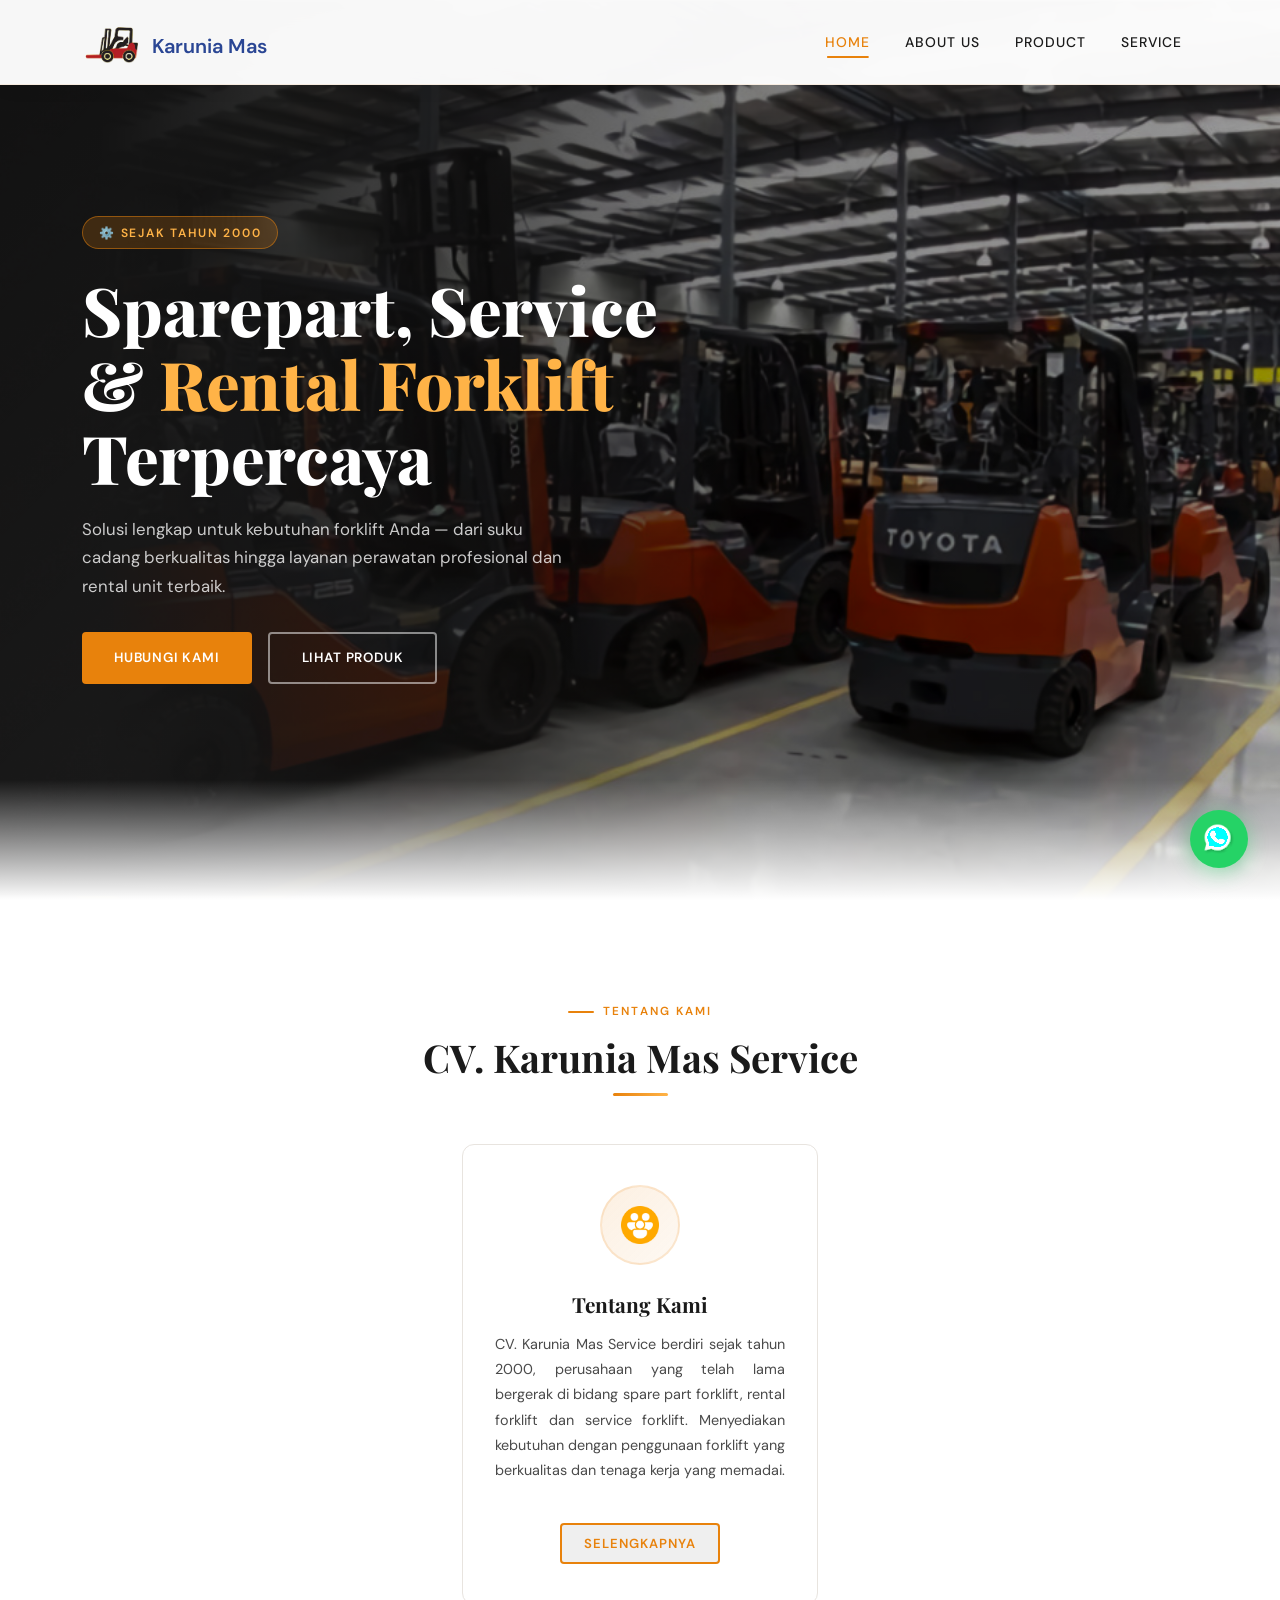
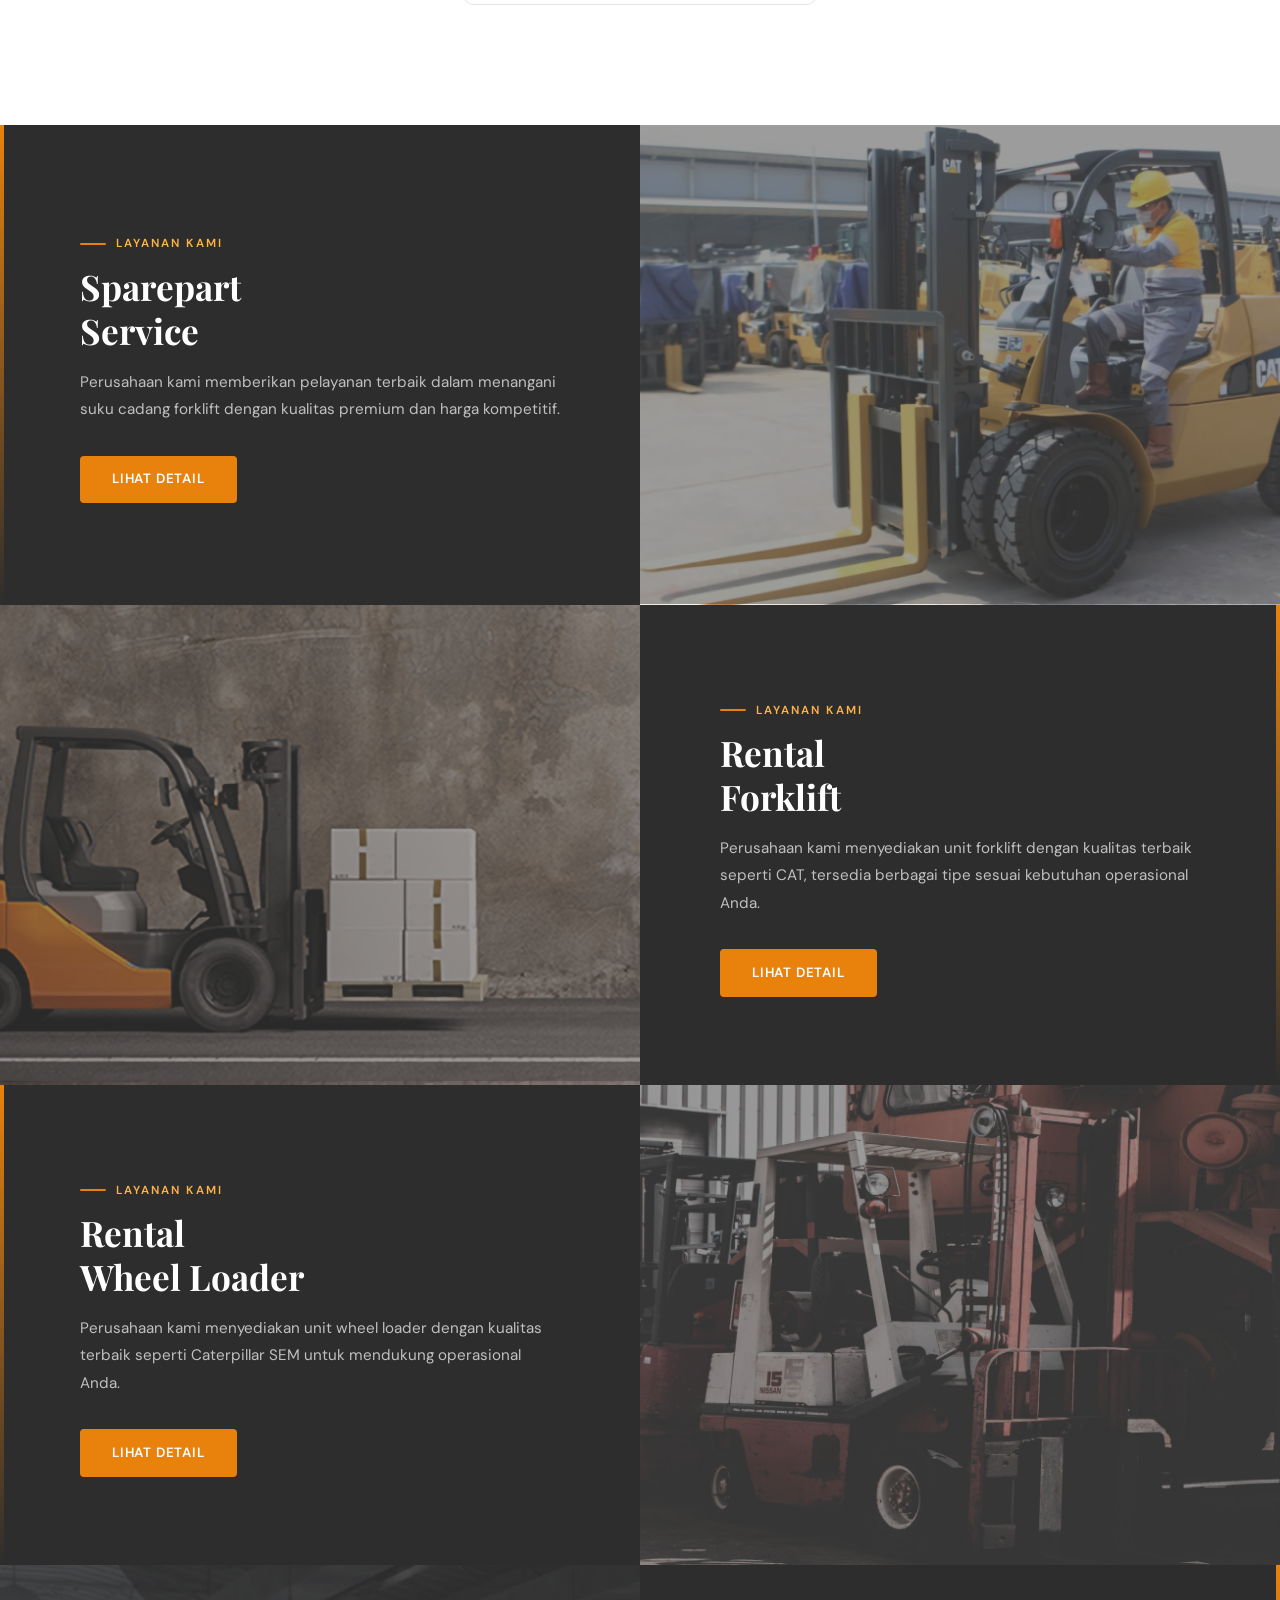
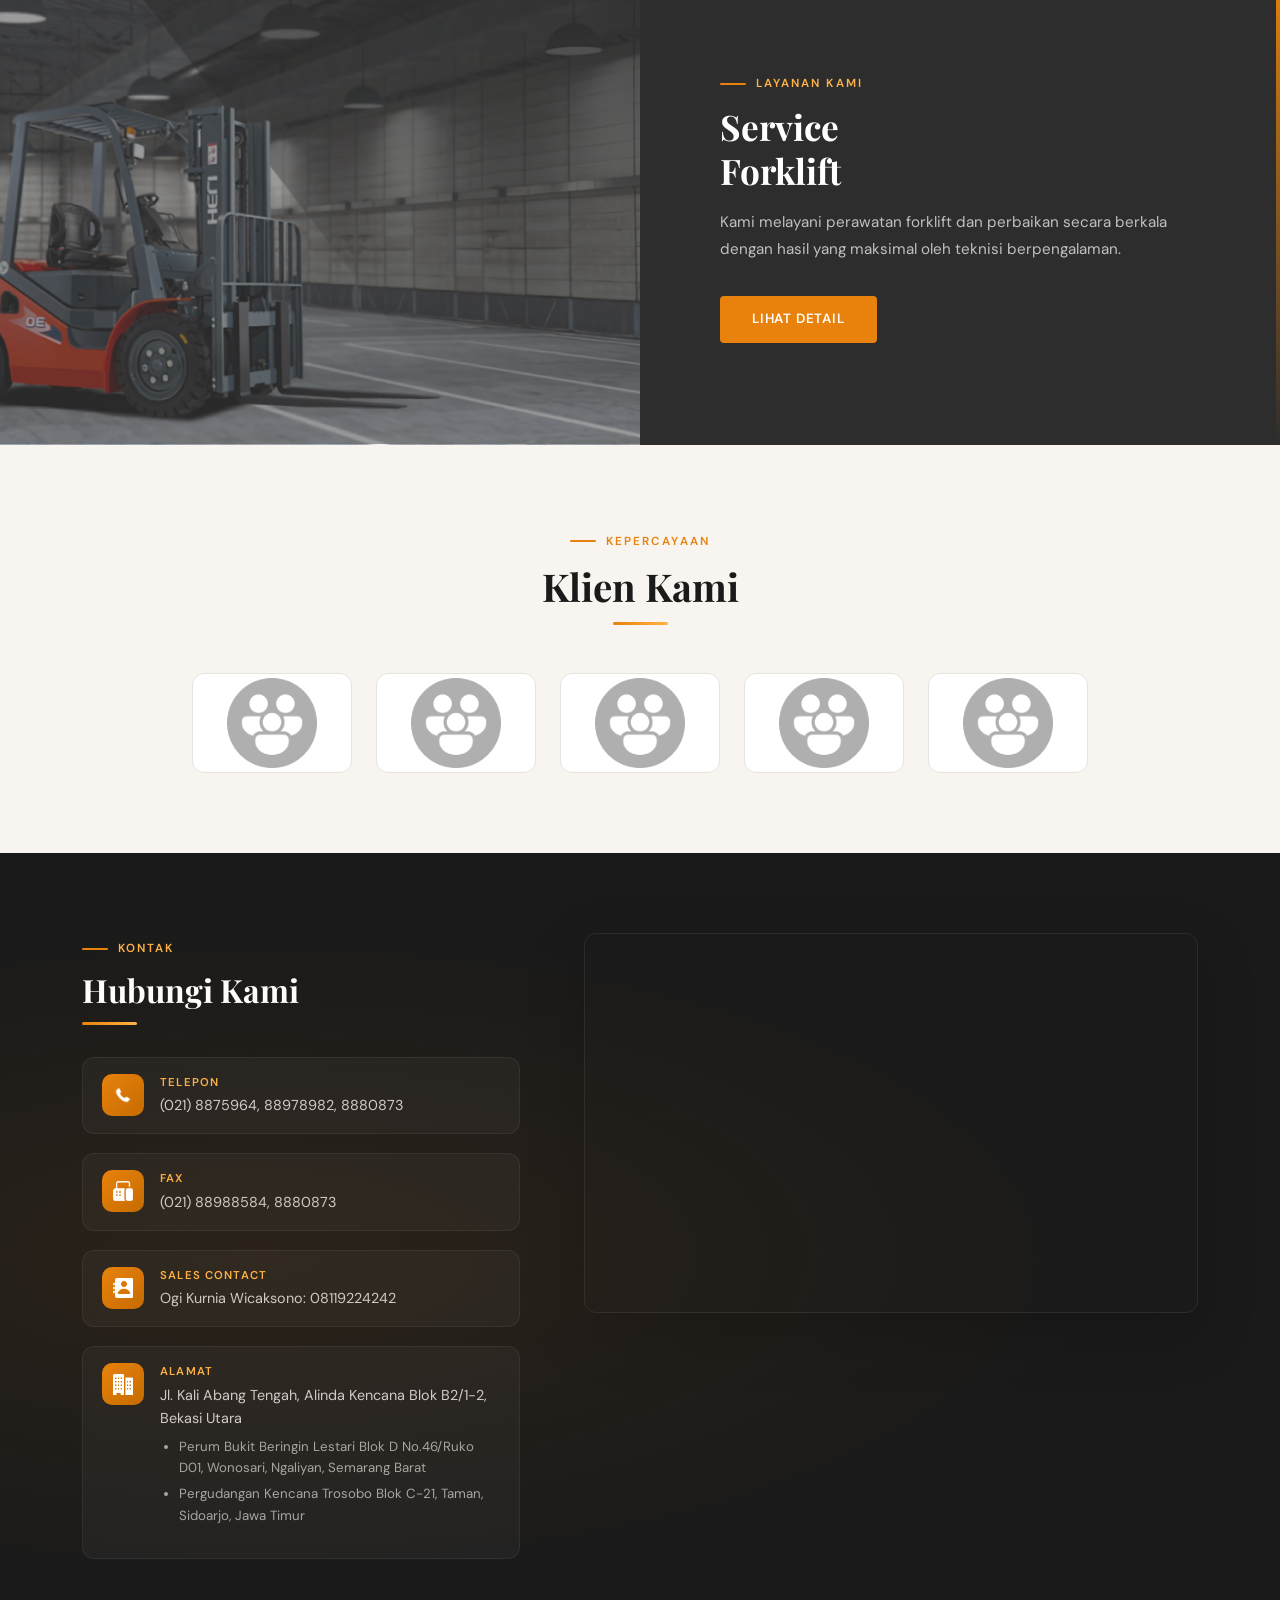
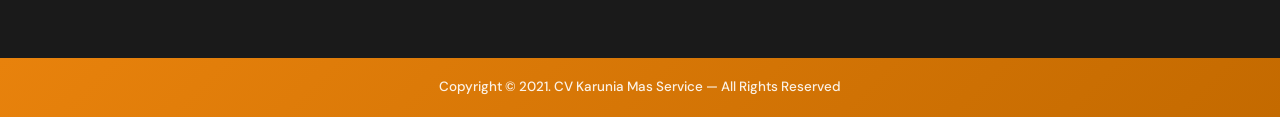
<file: index.html>
<!doctype html>
<html lang="id">
    <head>
        <meta charset="UTF-8" />
        <meta http-equiv="X-UA-Compatible" content="IE=edge" />
        <meta name="viewport" content="width=device-width, initial-scale=1.0" />
        <title>CV. Karunia Mas Service — Forklift Expert</title>
        <link rel="icon" type="image/png" href="img/icon (2).png" />
        <link
            href="https://cdn.jsdelivr.net/npm/bootstrap@5.1.3/dist/css/bootstrap.min.css"
            rel="stylesheet"
        />
        <link rel="stylesheet" href="css/main.css" />
        <link rel="stylesheet" href="css/index.css" />
    </head>
    <body>
        <!-- NAVBAR -->
        <nav
            class="navbar navbar-expand-lg navbar-light fixed-top"
            id="mainNav"
        >
            <div class="container">
                <div class="navbar-brand">
                    <a
                        href="index.html"
                        style="
                            display: flex;
                            align-items: center;
                            text-decoration: none;
                        "
                    >
                        <img src="img/icon.png" alt="Karunia Mas Service" />
                        <span
                            style="
                                color: #2a4694;
                                text-decoration: none;
                                font-weight: 600;
                                padding-top: 0.5rem;
                            "
                            >Karunia Mas</span
                        >
                    </a>
                </div>
                <button
                    class="navbar-toggler"
                    type="button"
                    data-bs-toggle="collapse"
                    data-bs-target="#navbarSupportedContent"
                    aria-label="Toggle navigation"
                >
                    <span class="navbar-toggler-icon"></span>
                </button>
                <div
                    class="collapse navbar-collapse"
                    id="navbarSupportedContent"
                >
                    <ul class="navbar-nav ms-auto mb-2 mb-lg-0">
                        <li class="nav-item">
                            <a class="nav-link active" href="index.html"
                                >Home</a
                            >
                        </li>
                        <li class="nav-item">
                            <a class="nav-link" href="about.html">About Us</a>
                        </li>
                        <li class="nav-item">
                            <a class="nav-link" href="product.html">Product</a>
                        </li>
                        <li class="nav-item">
                            <a class="nav-link" href="service.html">Service</a>
                        </li>
                    </ul>
                </div>
            </div>
        </nav>

        <!-- WHATSAPP FLOAT -->
        <div class="whatsapp">
            <a
                target="_blank"
                href="https://api.whatsapp.com/send?phone=6285800669010"
                title="Chat WhatsApp"
            >
                <img src="img/logos_whatsapp.png" alt="WhatsApp" />
            </a>
        </div>

        <!-- HERO -->
        <section class="hero">
            <div class="container">
                <div class="hero-content">
                    <div class="hero-badge">⚙️ Sejak Tahun 2000</div>
                    <h1 class="hero-title">
                        Sparepart, Service<br />
                        & <span class="highlight">Rental Forklift</span><br />
                        Terpercaya
                    </h1>
                    <p class="hero-subtitle">
                        Solusi lengkap untuk kebutuhan forklift Anda — dari suku
                        cadang berkualitas hingga layanan perawatan profesional
                        dan rental unit terbaik.
                    </p>
                    <div class="hero-buttons">
                        <a
                            target="_blank"
                            href="https://api.whatsapp.com/send?phone=6285800669010"
                            class="btn-primary-custom"
                        >
                            Hubungi Kami
                        </a>
                        <a href="product.html" class="btn-hero-outline"
                            >Lihat Produk</a
                        >
                    </div>
                </div>
            </div>
        </section>

        <!-- ABOUT INTRO -->
        <section class="about">
            <div class="container">
                <div class="text-center mb-5">
                    <div
                        class="section-label mx-auto"
                        style="justify-content: center"
                    >
                        Tentang Kami
                    </div>
                    <h2 class="section-heading">CV. Karunia Mas Service</h2>
                    <div class="section-divider"></div>
                </div>
                <div class="row justify-content-center">
                    <div class="col-lg-4 col-md-6 mb-4">
                        <div class="about-card">
                            <div class="icon-circle">
                                <img
                                    src="img/about-team.png"
                                    alt="Tentang Kami"
                                />
                            </div>
                            <div class="card-title">Tentang Kami</div>
                            <p class="card-text">
                                CV. Karunia Mas Service berdiri sejak tahun
                                2000, perusahaan yang telah lama bergerak di
                                bidang spare part forklift, rental forklift dan
                                service forklift. Menyediakan kebutuhan dengan
                                penggunaan forklift yang berkualitas dan tenaga
                                kerja yang memadai.
                            </p>
                            <button
                                class="card-btn"
                                data-bs-toggle="modal"
                                data-bs-target="#tentangKami"
                            >
                                Selengkapnya
                            </button>
                        </div>
                    </div>
                </div>
            </div>
        </section>

        <!-- SERVICES SPLIT -->
        <section class="service-split">
            <div class="split-block">
                <div class="split-text">
                    <div>
                        <div class="section-label">Layanan Kami</div>
                        <h2 class="section-heading">Sparepart<br />Service</h2>
                        <p class="desc">
                            Perusahaan kami memberikan pelayanan terbaik dalam
                            menangani suku cadang forklift dengan kualitas
                            premium dan harga kompetitif.
                        </p>
                        <a href="service.html" class="btn-primary-custom"
                            >Lihat Detail</a
                        >
                    </div>
                </div>
                <div class="split-img">
                    <img
                        src="img/banner-service-1.png"
                        alt="Sparepart Service"
                    />
                </div>
            </div>

            <div class="split-block reverse">
                <div class="split-text">
                    <div>
                        <div class="section-label">Layanan Kami</div>
                        <h2 class="section-heading">Rental<br />Forklift</h2>
                        <p class="desc">
                            Perusahaan kami menyediakan unit forklift dengan
                            kualitas terbaik seperti CAT, tersedia berbagai tipe
                            sesuai kebutuhan operasional Anda.
                        </p>
                        <a href="product.html" class="btn-primary-custom"
                            >Lihat Detail</a
                        >
                    </div>
                </div>
                <div class="split-img">
                    <img src="img/banner-service-2.png" alt="Rental Forklift" />
                </div>
            </div>

            <div class="split-block">
                <div class="split-text">
                    <div>
                        <div class="section-label">Layanan Kami</div>
                        <h2 class="section-heading">
                            Rental<br />Wheel Loader
                        </h2>
                        <p class="desc">
                            Perusahaan kami menyediakan unit wheel loader dengan
                            kualitas terbaik seperti Caterpillar SEM untuk
                            mendukung operasional Anda.
                        </p>
                        <a href="product.html" class="btn-primary-custom"
                            >Lihat Detail</a
                        >
                    </div>
                </div>
                <div class="split-img">
                    <img
                        src="img/banner-service-3.png"
                        alt="Rental Wheel Loader"
                    />
                </div>
            </div>

            <div class="split-block reverse">
                <div class="split-text">
                    <div>
                        <div class="section-label">Layanan Kami</div>
                        <h2 class="section-heading">Service<br />Forklift</h2>
                        <p class="desc">
                            Kami melayani perawatan forklift dan perbaikan
                            secara berkala dengan hasil yang maksimal oleh
                            teknisi berpengalaman.
                        </p>
                        <a href="service.html" class="btn-primary-custom"
                            >Lihat Detail</a
                        >
                    </div>
                </div>
                <div class="split-img">
                    <img
                        src="img/banner-service-4.png"
                        alt="Service Forklift"
                    />
                </div>
            </div>
        </section>

        <!-- CLIENTS -->
        <section class="klien">
            <div class="container">
                <div class="text-center">
                    <div
                        class="section-label mx-auto"
                        style="justify-content: center"
                    >
                        Kepercayaan
                    </div>
                    <h2 class="section-heading">Klien Kami</h2>
                    <div class="section-divider"></div>
                </div>
                <div class="client-grid">
                    <div class="client-logo">
                        <img src="img/about-team.png" alt="Klien" />
                    </div>
                    <div class="client-logo">
                        <img src="img/about-team.png" alt="Klien" />
                    </div>
                    <div class="client-logo">
                        <img src="img/about-team.png" alt="Klien" />
                    </div>
                    <div class="client-logo">
                        <img src="img/about-team.png" alt="Klien" />
                    </div>
                    <div class="client-logo">
                        <img src="img/about-team.png" alt="Klien" />
                    </div>
                </div>
            </div>
        </section>

        <!-- CONTACT -->
        <section class="kontak">
            <div class="container">
                <div class="kontak-grid">
                    <div>
                        <div class="section-label">Kontak</div>
                        <h2 class="section-heading">Hubungi Kami</h2>
                        <div class="section-divider left"></div>

                        <div class="kontak-item">
                            <div class="icon-wrap">
                                <img src="img/icon-phone.png" alt="Phone" />
                            </div>
                            <div>
                                <div class="info-label">Telepon</div>
                                <div class="info-text">
                                    (021) 8875964, 88978982, 8880873
                                </div>
                            </div>
                        </div>
                        <div class="kontak-item">
                            <div class="icon-wrap">
                                <img src="img/icon-telp.png" alt="Fax" />
                            </div>
                            <div>
                                <div class="info-label">Fax</div>
                                <div class="info-text">
                                    (021) 88988584, 8880873
                                </div>
                            </div>
                        </div>
                        <div class="kontak-item">
                            <div class="icon-wrap">
                                <img src="img/icon-contact.png" alt="Contact" />
                            </div>
                            <div>
                                <div class="info-label">Sales Contact</div>
                                <div class="info-text">
                                    Ogi Kurnia Wicaksono: 08119224242
                                </div>
                            </div>
                        </div>
                        <div class="kontak-item">
                            <div class="icon-wrap">
                                <img src="img/icon-alamat.png" alt="Alamat" />
                            </div>
                            <div>
                                <div class="info-label">Alamat</div>
                                <div class="info-text">
                                    Jl. Kali Abang Tengah, Alinda Kencana Blok
                                    B2/1-2, Bekasi Utara
                                    <ul>
                                        <li>
                                            Perum Bukit Beringin Lestari Blok D
                                            No.46/Ruko D01, Wonosari, Ngaliyan,
                                            Semarang Barat
                                        </li>
                                        <li>
                                            Pergudangan Kencana Trosobo Blok
                                            C-21, Taman, Sidoarjo, Jawa Timur
                                        </li>
                                    </ul>
                                </div>
                            </div>
                        </div>
                    </div>
                    <div class="kontak-map">
                        <iframe
                            src="https://www.google.com/maps/embed?pb=!1m18!1m12!1m3!1d3966.503886692895!2d107.00438431435039!3d-6.197053062435049!2m3!1f0!2f0!3f0!3m2!1i1024!2i768!4f13.1!3m3!1m2!1s0x2e698be20af0ed15%3A0x82a31ee8c7559f03!2sPT%20Karunia%20Mas%20Sewatama!5e0!3m2!1sid!2sid!4v1636012615277!5m2!1sid!2sid"
                            width="100%"
                            height="380"
                            style="border: 0"
                            allowfullscreen=""
                            loading="lazy"
                        ></iframe>
                    </div>
                </div>
            </div>
        </section>

        <!-- FOOTER -->
        <div class="copyright">
            <div class="container">
                <div class="text">
                    Copyright &copy; 2021. CV Karunia Mas Service — All Rights
                    Reserved
                </div>
            </div>
        </div>

        <!-- MODAL -->
        <div
            class="modal fade"
            id="tentangKami"
            tabindex="-1"
            aria-hidden="true"
        >
            <div
                class="modal-dialog modal-dialog-centered modal-dialog-scrollable modal-lg"
            >
                <div class="modal-content">
                    <div class="modal-header">
                        <h5 class="modal-title">
                            Electric Counterbalance Forklift
                        </h5>
                        <button
                            type="button"
                            class="btn-close"
                            data-bs-dismiss="modal"
                        ></button>
                    </div>
                    <div class="modal-body p-4">
                        <div class="row align-items-center g-4">
                            <div class="col-md-6">
                                <p class="modal-product-name">
                                    Electric Counterbalance Forklift
                                </p>
                                <p class="modal-product-desc">
                                    Forklift yang dibuat untuk bekerja di tempat
                                    kerja steril & indoor. Forklift ini juga
                                    menggunakan baterai untuk sumber energi
                                    utamanya, serta tidak mengeluarkan emisi
                                    sama sekali. Cocok digunakan dalam pabrik
                                    obat-obatan, chemical dan sejenisnya.
                                </p>
                            </div>
                            <div class="col-md-6">
                                <img
                                    src="img/placeholder-modal.png"
                                    alt=""
                                    class="modal-product-img"
                                />
                            </div>
                        </div>
                    </div>
                    <div class="modal-footer">
                        <button
                            type="button"
                            class="btn-outline-custom"
                            data-bs-dismiss="modal"
                        >
                            Tutup
                        </button>
                    </div>
                </div>
            </div>
        </div>

        <script src="https://cdn.jsdelivr.net/npm/bootstrap@5.1.3/dist/js/bootstrap.bundle.min.js"></script>
        <script>
            // Navbar scroll effect
            window.addEventListener("scroll", () => {
                const nav = document.getElementById("mainNav");
                if (window.scrollY > 50) nav.classList.add("scrolled");
                else nav.classList.remove("scrolled");
            });
        </script>
    </body>
</html>
</file>
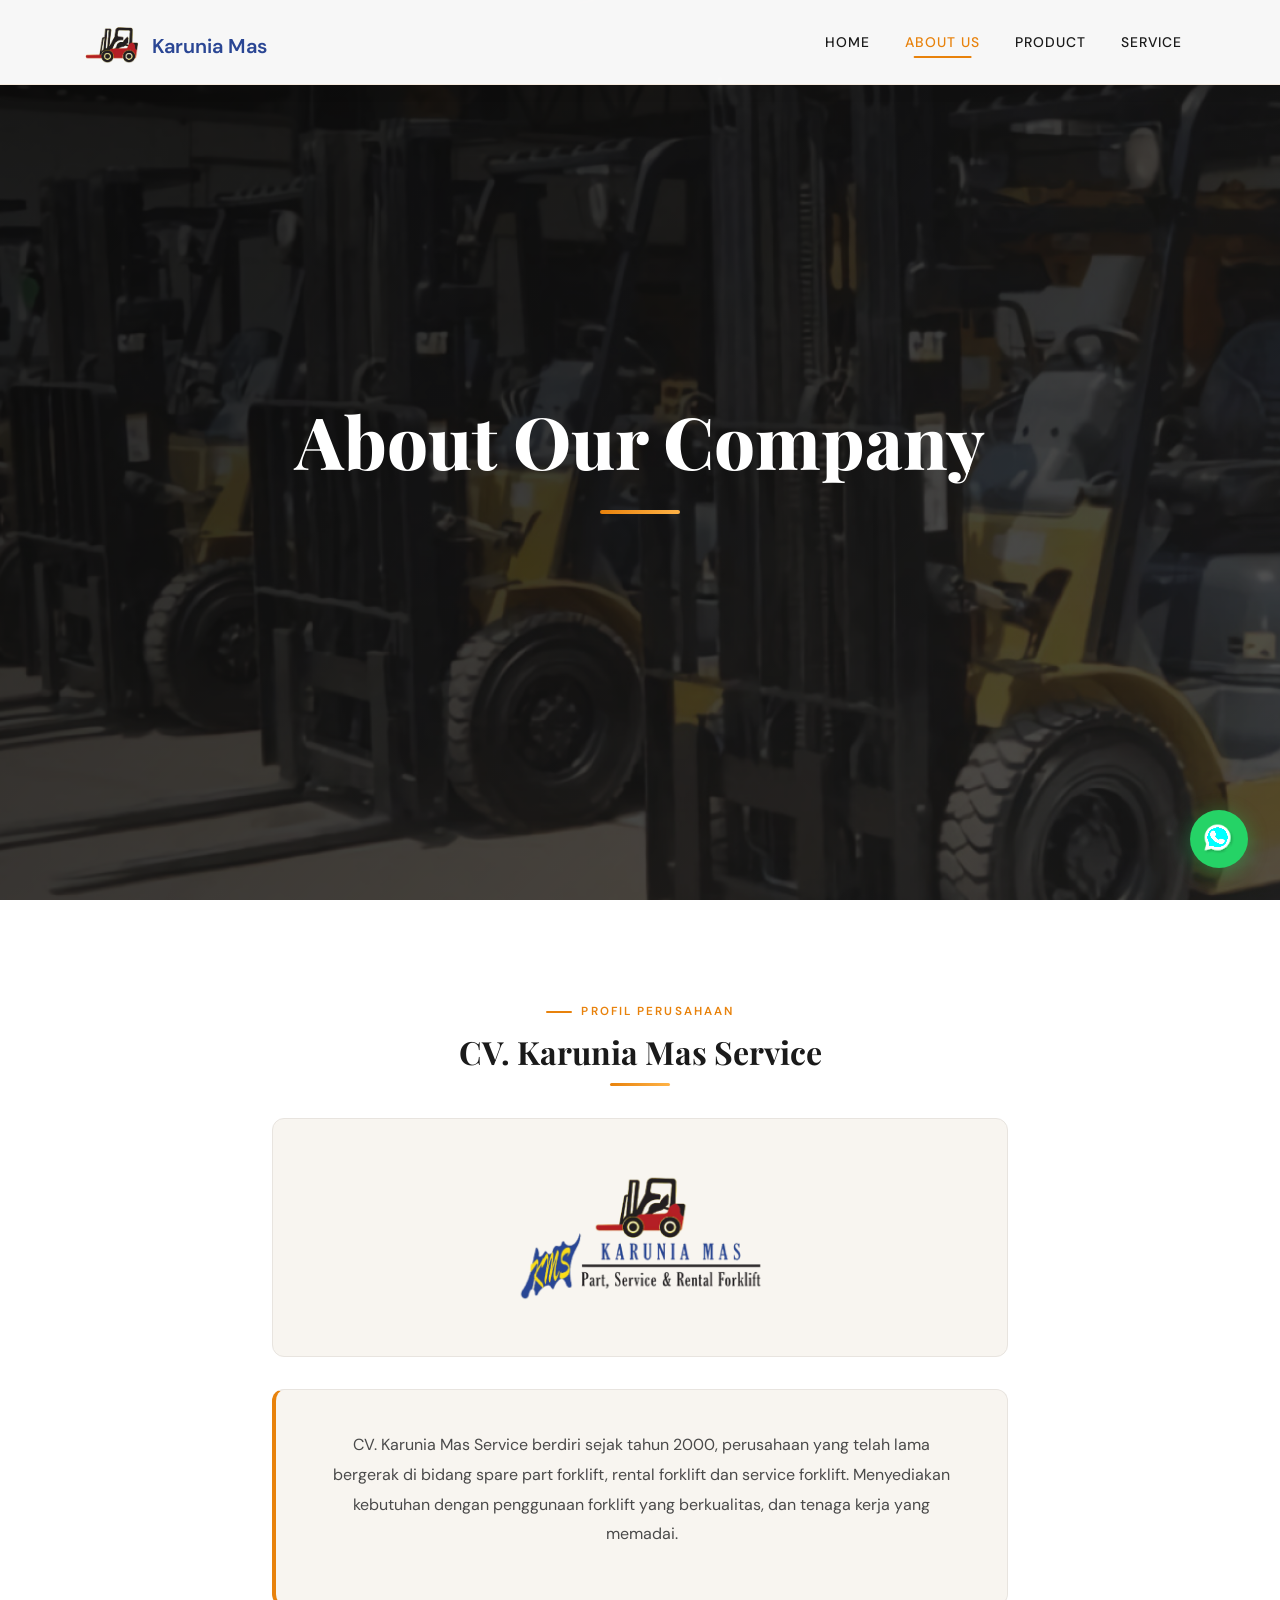
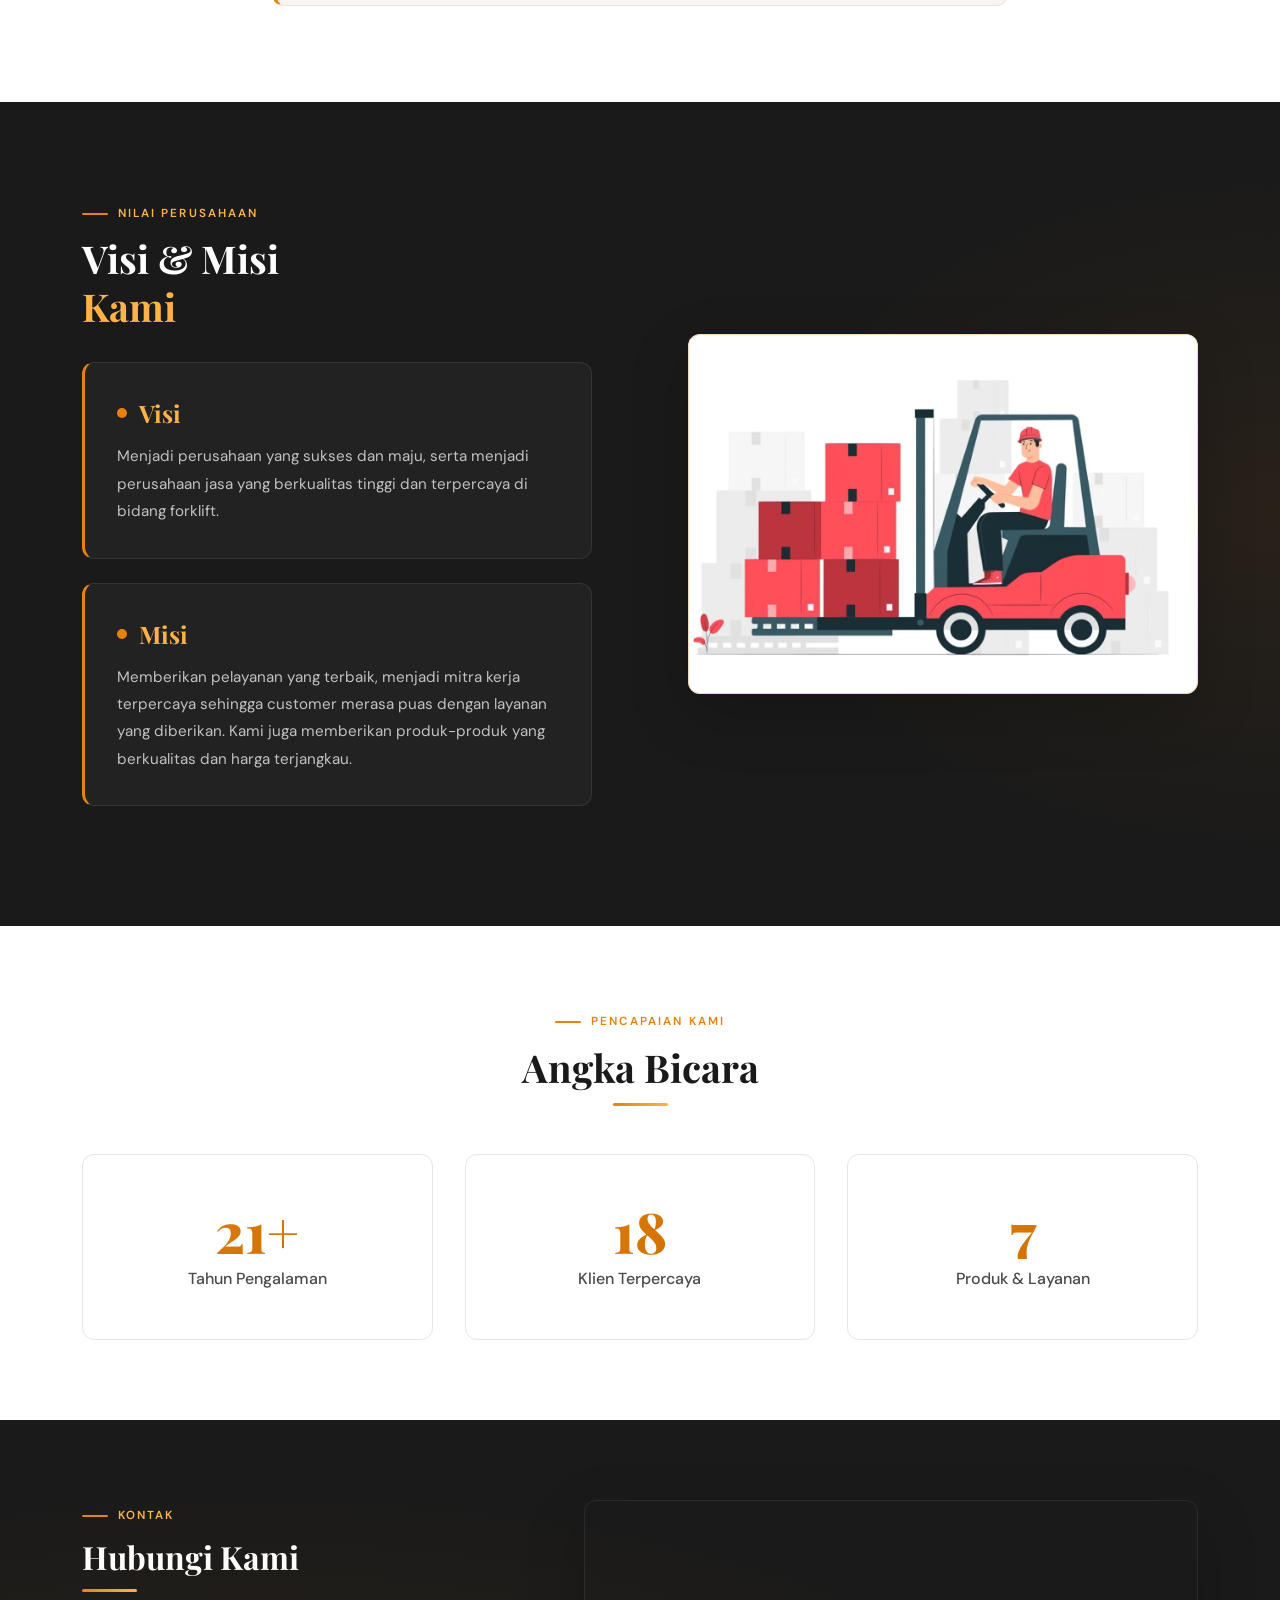
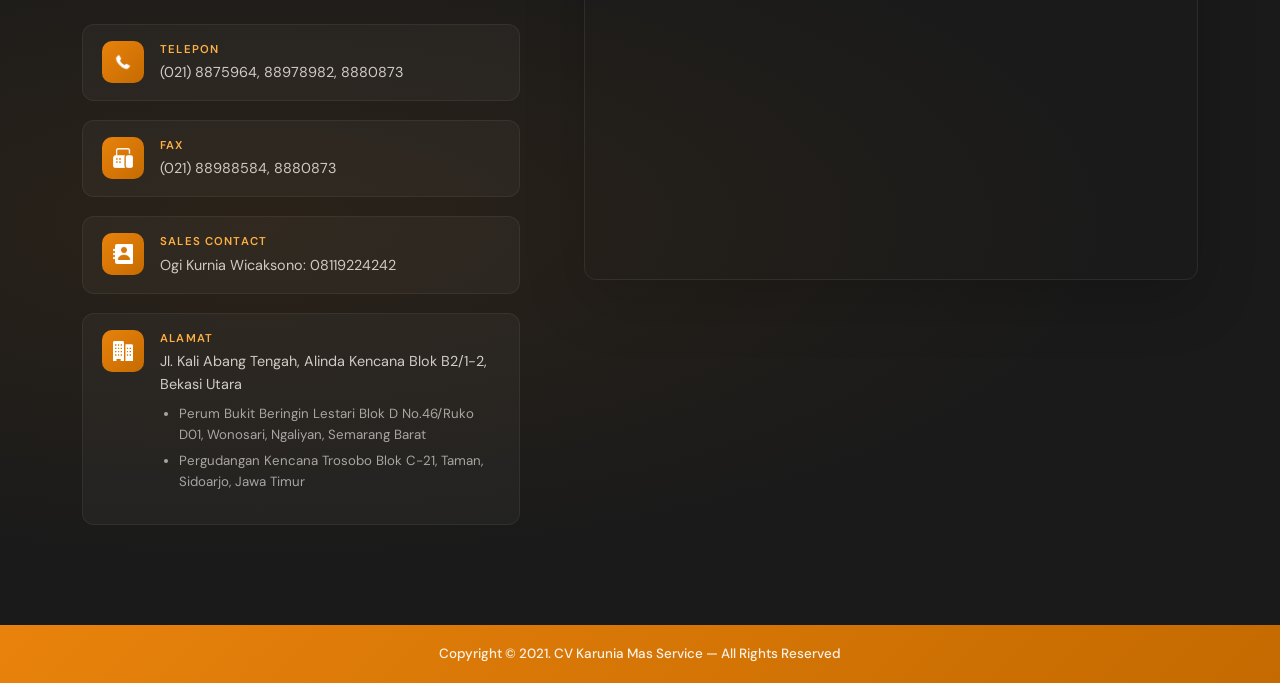
<file: about.html>
<!doctype html>
<html lang="id">
    <head>
        <meta charset="UTF-8" />
        <meta http-equiv="X-UA-Compatible" content="IE=edge" />
        <meta name="viewport" content="width=device-width, initial-scale=1.0" />
        <title>About — CV. Karunia Mas Service</title>
        <link rel="icon" type="image/png" href="img/icon (2).png" />
        <link
            href="https://cdn.jsdelivr.net/npm/bootstrap@5.1.3/dist/css/bootstrap.min.css"
            rel="stylesheet"
        />
        <link rel="stylesheet" href="css/main.css" />
        <link rel="stylesheet" href="css/about.css" />
    </head>
    <body>
        <nav
            class="navbar navbar-expand-lg navbar-light fixed-top"
            id="mainNav"
        >
            <div class="container">
                <div class="navbar-brand">
                    <a
                        href="index.html"
                        style="
                            display: flex;
                            align-items: center;
                            text-decoration: none;
                        "
                    >
                        <img src="img/icon.png" alt="Karunia Mas Service" />
                        <span
                            style="
                                color: #2a4694;
                                text-decoration: none;
                                font-weight: 600;
                                padding-top: 0.5rem;
                            "
                            >Karunia Mas</span
                        >
                    </a>
                </div>
                <button
                    class="navbar-toggler"
                    type="button"
                    data-bs-toggle="collapse"
                    data-bs-target="#navbarSupportedContent"
                    aria-label="Toggle navigation"
                >
                    <span class="navbar-toggler-icon"></span>
                </button>
                <div
                    class="collapse navbar-collapse"
                    id="navbarSupportedContent"
                >
                    <ul class="navbar-nav ms-auto mb-2 mb-lg-0">
                        <li class="nav-item">
                            <a class="nav-link" href="index.html">Home</a>
                        </li>
                        <li class="nav-item">
                            <a class="nav-link active" href="about.html"
                                >About Us</a
                            >
                        </li>
                        <li class="nav-item">
                            <a class="nav-link" href="product.html">Product</a>
                        </li>
                        <li class="nav-item">
                            <a class="nav-link" href="service.html">Service</a>
                        </li>
                    </ul>
                </div>
            </div>
        </nav>

        <div class="whatsapp">
            <a
                target="_blank"
                href="https://api.whatsapp.com/send?phone=6285800669010"
            >
                <img src="img/logos_whatsapp.png" alt="WhatsApp" />
            </a>
        </div>

        <!-- HERO -->
        <section class="hero">
            <div class="hero-inner">
                <div class="judul">About Our Company</div>
                <div class="horizontal-line"></div>
            </div>
        </section>

        <!-- ABOUT -->
        <section class="about">
            <div class="container">
                <div class="text-center">
                    <div
                        class="section-label mx-auto"
                        style="justify-content: center"
                    >
                        Profil Perusahaan
                    </div>
                    <h2 class="judul">CV. Karunia Mas Service</h2>
                    <div class="horizontal-line-judul"></div>
                </div>
                <div class="row justify-content-center mt-4">
                    <div class="col-lg-8">
                        <div class="about-logo-wrap">
                            <img
                                src="img/logo-full.png"
                                alt="Logo CV. Karunia Mas Service"
                            />
                        </div>
                        <div class="box">
                            <p class="text">
                                CV. Karunia Mas Service berdiri sejak tahun
                                2000, perusahaan yang telah lama bergerak di
                                bidang spare part forklift, rental forklift dan
                                service forklift. Menyediakan kebutuhan dengan
                                penggunaan forklift yang berkualitas, dan tenaga
                                kerja yang memadai.
                            </p>
                        </div>
                    </div>
                </div>
            </div>
        </section>

        <!-- VISI MISI -->
        <section class="visi-misi">
            <div class="container">
                <div class="visi-misi-grid">
                    <div class="visi-misi-text">
                        <div
                            class="section-label"
                            style="color: var(--primary-light)"
                        >
                            Nilai Perusahaan
                        </div>
                        <h2
                            class="section-heading"
                            style="color: white; margin-bottom: 2rem"
                        >
                            Visi & Misi<br /><span
                                style="color: var(--primary-light)"
                                >Kami</span
                            >
                        </h2>

                        <div class="visi-card">
                            <div class="visi-card-title">Visi</div>
                            <div class="visi-card-body">
                                Menjadi perusahaan yang sukses dan maju, serta
                                menjadi perusahaan jasa yang berkualitas tinggi
                                dan terpercaya di bidang forklift.
                            </div>
                        </div>

                        <div class="visi-card">
                            <div class="visi-card-title">Misi</div>
                            <div class="visi-card-body">
                                Memberikan pelayanan yang terbaik, menjadi mitra
                                kerja terpercaya sehingga customer merasa puas
                                dengan layanan yang diberikan. Kami juga
                                memberikan produk-produk yang berkualitas dan
                                harga terjangkau.
                            </div>
                        </div>
                    </div>
                    <div class="visi-misi-image">
                        <img
                            src="img/ilustration-visimisi.png"
                            alt="Visi Misi"
                        />
                    </div>
                </div>
            </div>
        </section>

        <!-- STATS -->
        <div class="count">
            <div class="container">
                <div class="text-center mb-5">
                    <div
                        class="section-label mx-auto"
                        style="justify-content: center"
                    >
                        Pencapaian Kami
                    </div>
                    <h2 class="section-heading">Angka Bicara</h2>
                    <div class="section-divider"></div>
                </div>
                <div class="count-grid">
                    <div class="count-item">
                        <div class="count-number">21+</div>
                        <div class="count-label">Tahun Pengalaman</div>
                    </div>
                    <div class="count-item">
                        <div class="count-number">18</div>
                        <div class="count-label">Klien Terpercaya</div>
                    </div>
                    <div class="count-item">
                        <div class="count-number">7</div>
                        <div class="count-label">Produk & Layanan</div>
                    </div>
                </div>
            </div>
        </div>

        <!-- CONTACT -->
        <section class="kontak">
            <div class="container">
                <div class="kontak-grid">
                    <div>
                        <div class="section-label">Kontak</div>
                        <h2 class="section-heading">Hubungi Kami</h2>
                        <div class="section-divider left"></div>

                        <div class="kontak-item">
                            <div class="icon-wrap">
                                <img src="img/icon-phone.png" alt="Phone" />
                            </div>
                            <div>
                                <div class="info-label">Telepon</div>
                                <div class="info-text">
                                    (021) 8875964, 88978982, 8880873
                                </div>
                            </div>
                        </div>
                        <div class="kontak-item">
                            <div class="icon-wrap">
                                <img src="img/icon-telp.png" alt="Fax" />
                            </div>
                            <div>
                                <div class="info-label">Fax</div>
                                <div class="info-text">
                                    (021) 88988584, 8880873
                                </div>
                            </div>
                        </div>
                        <div class="kontak-item">
                            <div class="icon-wrap">
                                <img src="img/icon-contact.png" alt="Contact" />
                            </div>
                            <div>
                                <div class="info-label">Sales Contact</div>
                                <div class="info-text">
                                    Ogi Kurnia Wicaksono: 08119224242
                                </div>
                            </div>
                        </div>
                        <div class="kontak-item">
                            <div class="icon-wrap">
                                <img src="img/icon-alamat.png" alt="Alamat" />
                            </div>
                            <div>
                                <div class="info-label">Alamat</div>
                                <div class="info-text">
                                    Jl. Kali Abang Tengah, Alinda Kencana Blok
                                    B2/1-2, Bekasi Utara
                                    <ul>
                                        <li>
                                            Perum Bukit Beringin Lestari Blok D
                                            No.46/Ruko D01, Wonosari, Ngaliyan,
                                            Semarang Barat
                                        </li>
                                        <li>
                                            Pergudangan Kencana Trosobo Blok
                                            C-21, Taman, Sidoarjo, Jawa Timur
                                        </li>
                                    </ul>
                                </div>
                            </div>
                        </div>
                    </div>
                    <div class="kontak-map">
                        <iframe
                            src="https://www.google.com/maps/embed?pb=!1m18!1m12!1m3!1d3966.503886692895!2d107.00438431435039!3d-6.197053062435049!2m3!1f0!2f0!3f0!3m2!1i1024!2i768!4f13.1!3m3!1m2!1s0x2e698be20af0ed15%3A0x82a31ee8c7559f03!2sPT%20Karunia%20Mas%20Sewatama!5e0!3m2!1sid!2sid!4v1636012615277!5m2!1sid!2sid"
                            width="100%"
                            height="380"
                            style="border: 0"
                            allowfullscreen=""
                            loading="lazy"
                        ></iframe>
                    </div>
                </div>
            </div>
        </section>

        <div class="copyright">
            <div class="container">
                <div class="text">
                    Copyright &copy; 2021. CV Karunia Mas Service — All Rights
                    Reserved
                </div>
            </div>
        </div>

        <script src="https://cdn.jsdelivr.net/npm/bootstrap@5.1.3/dist/js/bootstrap.bundle.min.js"></script>
        <script>
            window.addEventListener("scroll", () => {
                const nav = document.getElementById("mainNav");
                if (window.scrollY > 50) nav.classList.add("scrolled");
                else nav.classList.remove("scrolled");
            });
        </script>
    </body>
</html>
</file>
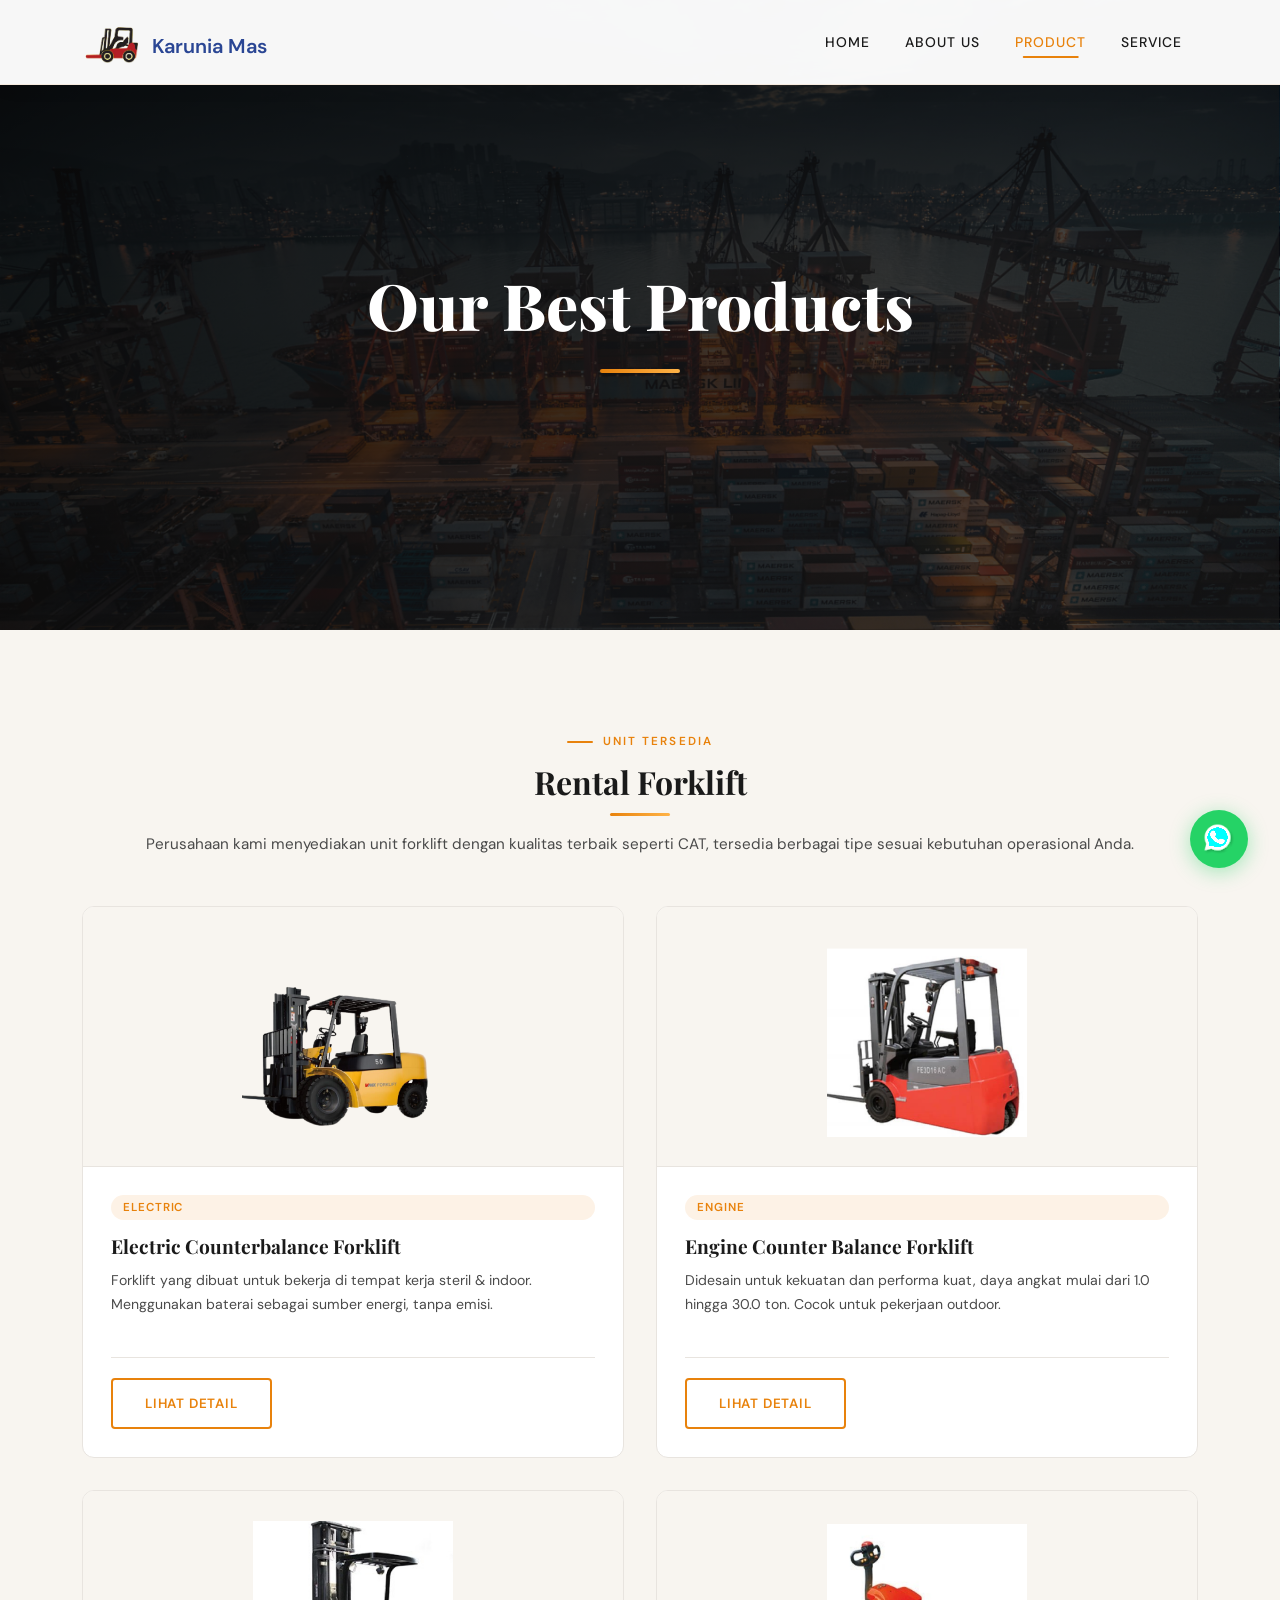
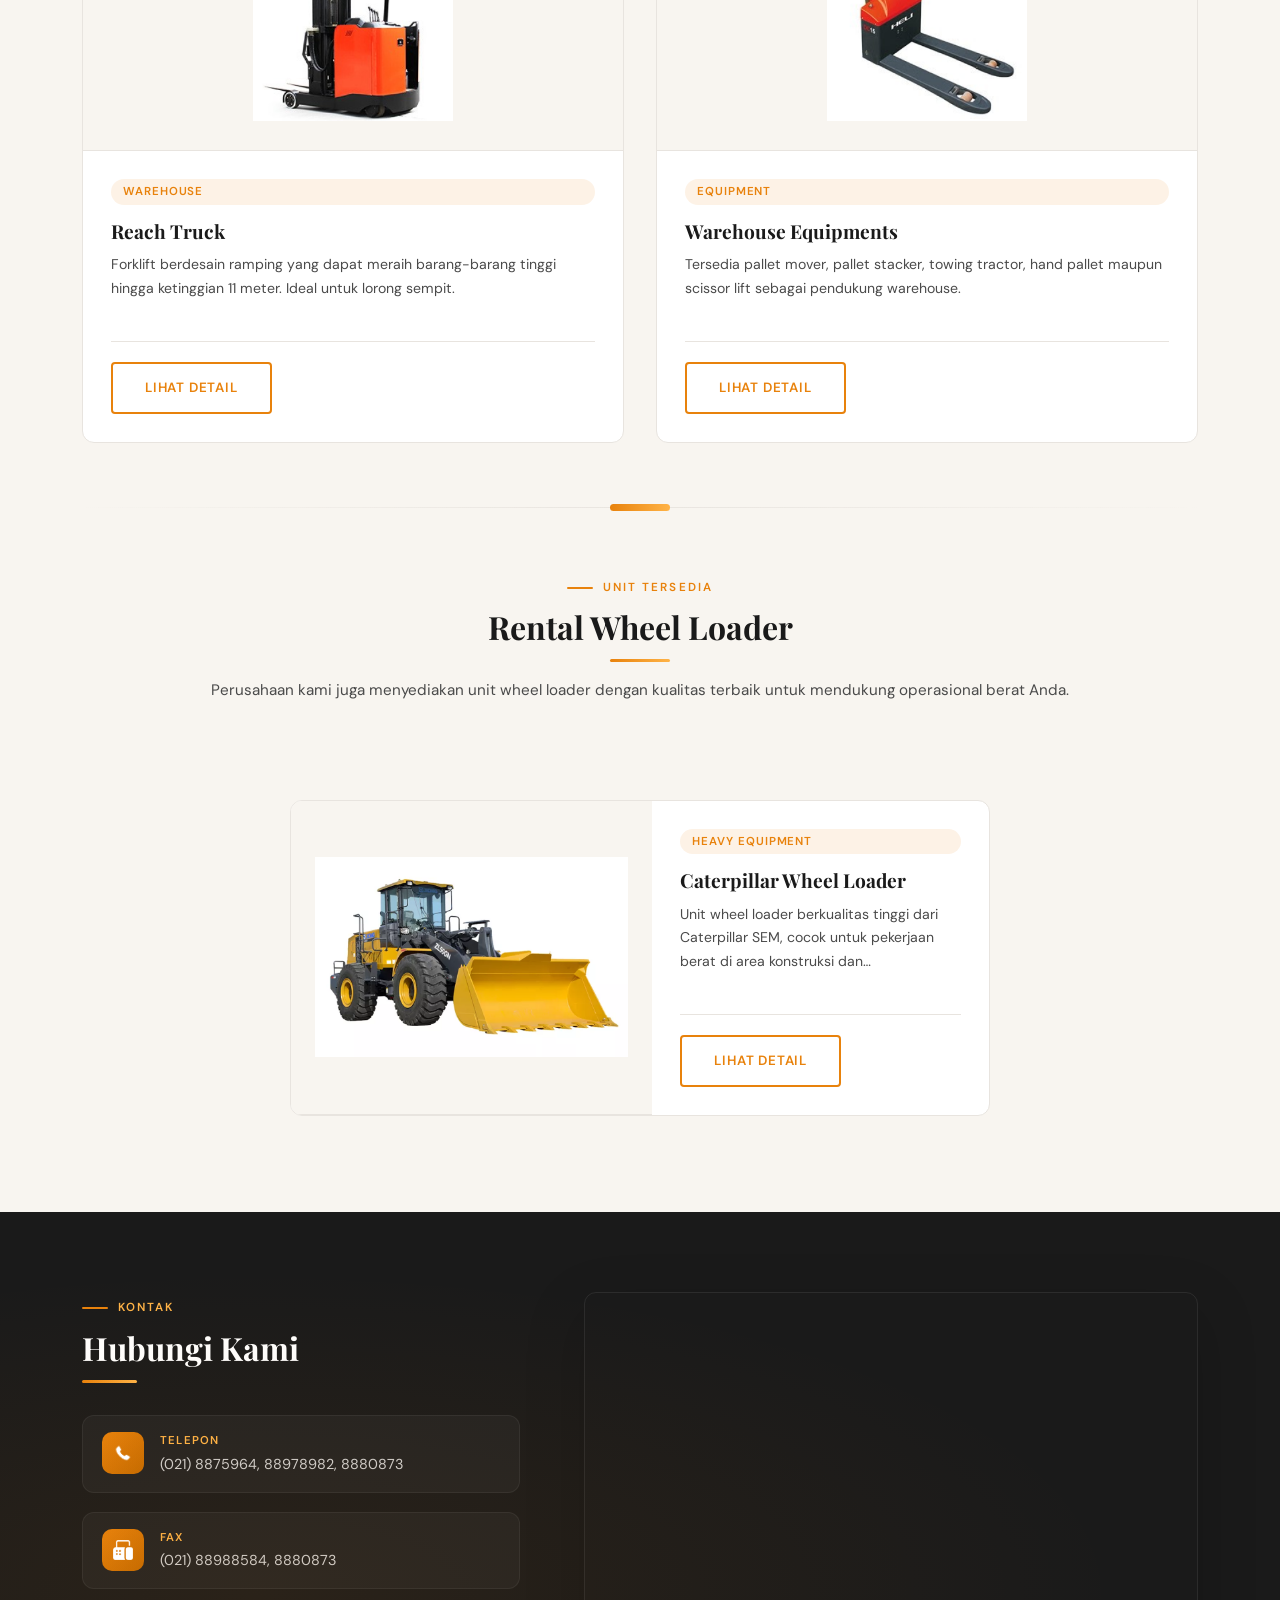
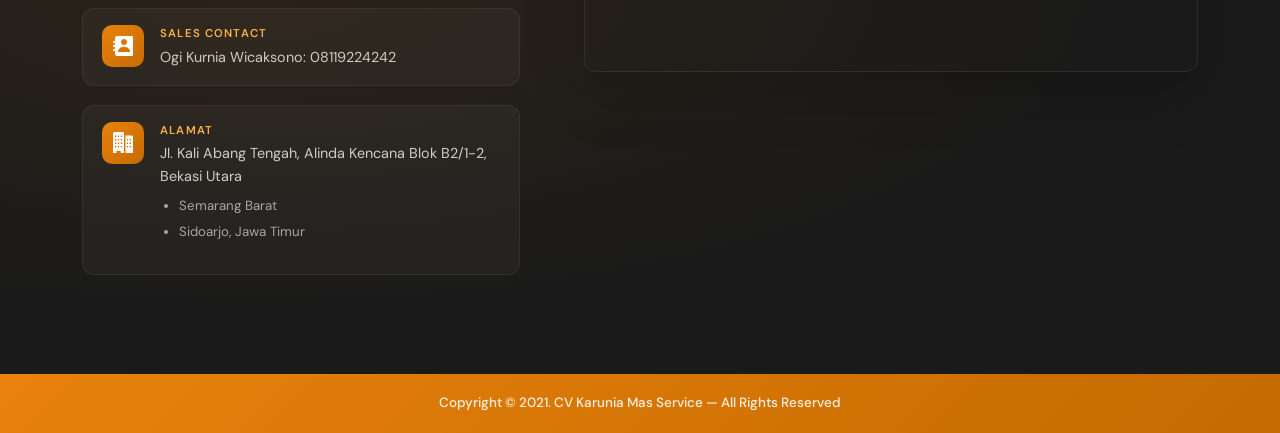
<file: product.html>
<!doctype html>
<html lang="id">
    <head>
        <meta charset="UTF-8" />
        <meta http-equiv="X-UA-Compatible" content="IE=edge" />
        <meta name="viewport" content="width=device-width, initial-scale=1.0" />
        <title>Product — CV. Karunia Mas Service</title>
        <link rel="icon" type="image/png" href="img/icon (2).png" />
        <link
            href="https://cdn.jsdelivr.net/npm/bootstrap@5.1.3/dist/css/bootstrap.min.css"
            rel="stylesheet"
        />
        <link rel="stylesheet" href="css/main.css" />
        <link rel="stylesheet" href="css/product.css" />
    </head>
    <body>
        <nav
            class="navbar navbar-expand-lg navbar-light fixed-top"
            id="mainNav"
        >
            <div class="container">
                <div class="navbar-brand">
                    <a
                        href="index.html"
                        style="
                            display: flex;
                            align-items: center;
                            text-decoration: none;
                        "
                    >
                        <img src="img/icon.png" alt="Karunia Mas Service" />
                        <span
                            style="
                                color: #2a4694;
                                text-decoration: none;
                                font-weight: 600;
                                padding-top: 0.5rem;
                            "
                            >Karunia Mas</span
                        >
                    </a>
                </div>
                <button
                    class="navbar-toggler"
                    type="button"
                    data-bs-toggle="collapse"
                    data-bs-target="#navbarSupportedContent"
                    aria-label="Toggle navigation"
                >
                    <span class="navbar-toggler-icon"></span>
                </button>
                <div
                    class="collapse navbar-collapse"
                    id="navbarSupportedContent"
                >
                    <ul class="navbar-nav ms-auto mb-2 mb-lg-0">
                        <li class="nav-item">
                            <a class="nav-link" href="index.html">Home</a>
                        </li>
                        <li class="nav-item">
                            <a class="nav-link" href="about.html">About Us</a>
                        </li>
                        <li class="nav-item">
                            <a class="nav-link active" href="product.html"
                                >Product</a
                            >
                        </li>
                        <li class="nav-item">
                            <a class="nav-link" href="service.html">Service</a>
                        </li>
                    </ul>
                </div>
            </div>
        </nav>

        <div class="whatsapp">
            <a
                target="_blank"
                href="https://api.whatsapp.com/send?phone=6285800669010"
            >
                <img src="img/logos_whatsapp.png" alt="WhatsApp" />
            </a>
        </div>

        <!-- HERO -->
        <section class="hero">
            <div>
                <div class="judul">Our Best Products</div>
                <div class="horizontal-line"></div>
            </div>
        </section>

        <!-- PRODUCTS -->
        <section class="about">
            <div class="container">
                <!-- RENTAL FORKLIFT -->
                <div class="text-center">
                    <div
                        class="section-label mx-auto"
                        style="justify-content: center"
                    >
                        Unit Tersedia
                    </div>
                    <h2 class="judul">Rental Forklift</h2>
                    <div class="horizontal-line-judul"></div>
                    <p class="subjudul">
                        Perusahaan kami menyediakan unit forklift dengan
                        kualitas terbaik seperti CAT, tersedia berbagai tipe
                        sesuai kebutuhan operasional Anda.
                    </p>
                </div>

                <div class="product-grid">
                    <!-- Card 1 -->
                    <div class="product-card">
                        <div class="product-card-img">
                            <img
                                src="img/rental-forklift-1.png"
                                alt="Electric Counterbalance Forklift"
                            />
                        </div>
                        <div class="product-card-body">
                            <div class="product-card-tag">Electric</div>
                            <div class="product-card-title">
                                Electric Counterbalance Forklift
                            </div>
                            <p class="product-card-desc">
                                Forklift yang dibuat untuk bekerja di tempat
                                kerja steril & indoor. Menggunakan baterai
                                sebagai sumber energi, tanpa emisi.
                            </p>
                            <div class="product-card-footer">
                                <button
                                    class="btn-outline-custom"
                                    data-bs-toggle="modal"
                                    data-bs-target="#rental1"
                                >
                                    Lihat Detail
                                </button>
                            </div>
                        </div>
                    </div>

                    <!-- Card 2 -->
                    <div class="product-card">
                        <div class="product-card-img">
                            <img
                                src="img/rental-forklift-2.png"
                                alt="Engine Counter Balance Forklift"
                            />
                        </div>
                        <div class="product-card-body">
                            <div class="product-card-tag">Engine</div>
                            <div class="product-card-title">
                                Engine Counter Balance Forklift
                            </div>
                            <p class="product-card-desc">
                                Didesain untuk kekuatan dan performa kuat, daya
                                angkat mulai dari 1.0 hingga 30.0 ton. Cocok
                                untuk pekerjaan outdoor.
                            </p>
                            <div class="product-card-footer">
                                <button
                                    class="btn-outline-custom"
                                    data-bs-toggle="modal"
                                    data-bs-target="#rental2"
                                >
                                    Lihat Detail
                                </button>
                            </div>
                        </div>
                    </div>

                    <!-- Card 3 -->
                    <div class="product-card">
                        <div class="product-card-img">
                            <img
                                src="img/rental-forklift-3.png"
                                alt="Reach Truck"
                            />
                        </div>
                        <div class="product-card-body">
                            <div class="product-card-tag">Warehouse</div>
                            <div class="product-card-title">Reach Truck</div>
                            <p class="product-card-desc">
                                Forklift berdesain ramping yang dapat meraih
                                barang-barang tinggi hingga ketinggian 11 meter.
                                Ideal untuk lorong sempit.
                            </p>
                            <div class="product-card-footer">
                                <button
                                    class="btn-outline-custom"
                                    data-bs-toggle="modal"
                                    data-bs-target="#rental3"
                                >
                                    Lihat Detail
                                </button>
                            </div>
                        </div>
                    </div>

                    <!-- Card 4 -->
                    <div class="product-card">
                        <div class="product-card-img">
                            <img
                                src="img/rental-forklift-4.png"
                                alt="Warehouse Equipments"
                            />
                        </div>
                        <div class="product-card-body">
                            <div class="product-card-tag">Equipment</div>
                            <div class="product-card-title">
                                Warehouse Equipments
                            </div>
                            <p class="product-card-desc">
                                Tersedia pallet mover, pallet stacker, towing
                                tractor, hand pallet maupun scissor lift sebagai
                                pendukung warehouse.
                            </p>
                            <div class="product-card-footer">
                                <button
                                    class="btn-outline-custom"
                                    data-bs-toggle="modal"
                                    data-bs-target="#rental4"
                                >
                                    Lihat Detail
                                </button>
                            </div>
                        </div>
                    </div>
                </div>

                <!-- DIVIDER -->
                <div class="product-section-divider"></div>

                <!-- RENTAL WHEEL LOADER -->
                <div class="text-center">
                    <div
                        class="section-label mx-auto"
                        style="justify-content: center"
                    >
                        Unit Tersedia
                    </div>
                    <h2 class="judul">Rental Wheel Loader</h2>
                    <div class="horizontal-line-judul"></div>
                    <p class="subjudul">
                        Perusahaan kami juga menyediakan unit wheel loader
                        dengan kualitas terbaik untuk mendukung operasional
                        berat Anda.
                    </p>
                </div>

                <div class="product-grid" style="grid-template-columns: 1fr">
                    <div
                        class="product-card"
                        style="
                            flex-direction: row;
                            max-width: 700px;
                            margin: 3rem auto 0;
                        "
                    >
                        <div
                            class="product-card-img"
                            style="
                                height: auto;
                                min-width: 280px;
                                min-height: 220px;
                            "
                        >
                            <img
                                src="img/wheel-loader.png"
                                alt="Wheel Loader"
                            />
                        </div>
                        <div class="product-card-body">
                            <div class="product-card-tag">Heavy Equipment</div>
                            <div class="product-card-title">
                                Caterpillar Wheel Loader
                            </div>
                            <p class="product-card-desc">
                                Unit wheel loader berkualitas tinggi dari
                                Caterpillar SEM, cocok untuk pekerjaan berat di
                                area konstruksi dan pertambangan.
                            </p>
                            <div class="product-card-footer">
                                <button
                                    class="btn-outline-custom"
                                    data-bs-toggle="modal"
                                    data-bs-target="#rental5"
                                >
                                    Lihat Detail
                                </button>
                            </div>
                        </div>
                    </div>
                </div>
            </div>
        </section>

        <!-- CONTACT -->
        <section class="kontak">
            <div class="container">
                <div class="kontak-grid">
                    <div>
                        <div class="section-label">Kontak</div>
                        <h2 class="section-heading">Hubungi Kami</h2>
                        <div class="section-divider left"></div>
                        <div class="kontak-item">
                            <div class="icon-wrap">
                                <img src="img/icon-phone.png" alt="Phone" />
                            </div>
                            <div>
                                <div class="info-label">Telepon</div>
                                <div class="info-text">
                                    (021) 8875964, 88978982, 8880873
                                </div>
                            </div>
                        </div>
                        <div class="kontak-item">
                            <div class="icon-wrap">
                                <img src="img/icon-telp.png" alt="Fax" />
                            </div>
                            <div>
                                <div class="info-label">Fax</div>
                                <div class="info-text">
                                    (021) 88988584, 8880873
                                </div>
                            </div>
                        </div>
                        <div class="kontak-item">
                            <div class="icon-wrap">
                                <img src="img/icon-contact.png" alt="Contact" />
                            </div>
                            <div>
                                <div class="info-label">Sales Contact</div>
                                <div class="info-text">
                                    Ogi Kurnia Wicaksono: 08119224242
                                </div>
                            </div>
                        </div>
                        <div class="kontak-item">
                            <div class="icon-wrap">
                                <img src="img/icon-alamat.png" alt="Alamat" />
                            </div>
                            <div>
                                <div class="info-label">Alamat</div>
                                <div class="info-text">
                                    Jl. Kali Abang Tengah, Alinda Kencana Blok
                                    B2/1-2, Bekasi Utara
                                    <ul>
                                        <li>Semarang Barat</li>
                                        <li>Sidoarjo, Jawa Timur</li>
                                    </ul>
                                </div>
                            </div>
                        </div>
                    </div>
                    <div class="kontak-map">
                        <iframe
                            src="https://www.google.com/maps/embed?pb=!1m18!1m12!1m3!1d3966.503886692895!2d107.00438431435039!3d-6.197053062435049!2m3!1f0!2f0!3f0!3m2!1i1024!2i768!4f13.1!3m3!1m2!1s0x2e698be20af0ed15%3A0x82a31ee8c7559f03!2sPT%20Karunia%20Mas%20Sewatama!5e0!3m2!1sid!2sid!4v1636012615277!5m2!1sid!2sid"
                            width="100%"
                            height="380"
                            style="border: 0"
                            allowfullscreen=""
                            loading="lazy"
                        ></iframe>
                    </div>
                </div>
            </div>
        </section>

        <div class="copyright">
            <div class="container">
                <div class="text">
                    Copyright &copy; 2021. CV Karunia Mas Service — All Rights
                    Reserved
                </div>
            </div>
        </div>

        <!-- MODALS -->
        <div class="modal fade" id="rental1" tabindex="-1" aria-hidden="true">
            <div class="modal-dialog modal-dialog-centered modal-lg">
                <div class="modal-content">
                    <div class="modal-header">
                        <h5 class="modal-title">
                            Electric Counterbalance Forklift
                        </h5>
                        <button
                            class="btn-close"
                            data-bs-dismiss="modal"
                        ></button>
                    </div>
                    <div class="modal-body p-4">
                        <div class="row g-4 align-items-center">
                            <div class="col-md-6">
                                <p class="modal-product-name">
                                    Electric Counterbalance Forklift
                                </p>
                                <p class="modal-product-desc">
                                    Forklift yang dibuat untuk bekerja di tempat
                                    kerja steril & indoor. Menggunakan baterai
                                    untuk sumber energi utamanya, tidak
                                    mengeluarkan emisi. Cocok untuk pabrik
                                    obat-obatan, chemical dan sejenisnya.
                                </p>
                            </div>
                            <div class="col-md-6">
                                <img
                                    src="img/rental-forklift-1.png"
                                    class="modal-product-img"
                                />
                            </div>
                        </div>
                    </div>
                    <div class="modal-footer">
                        <button
                            class="btn-outline-custom"
                            data-bs-dismiss="modal"
                        >
                            Tutup
                        </button>
                    </div>
                </div>
            </div>
        </div>
        <div class="modal fade" id="rental2" tabindex="-1" aria-hidden="true">
            <div class="modal-dialog modal-dialog-centered modal-lg">
                <div class="modal-content">
                    <div class="modal-header">
                        <h5 class="modal-title">
                            Engine Counter Balance Forklift
                        </h5>
                        <button
                            class="btn-close"
                            data-bs-dismiss="modal"
                        ></button>
                    </div>
                    <div class="modal-body p-4">
                        <div class="row g-4 align-items-center">
                            <div class="col-md-6">
                                <p class="modal-product-name">
                                    Engine Counter Balance Forklift
                                </p>
                                <p class="modal-product-desc">
                                    Didesain untuk kekuatan dan performa yang
                                    kuat, daya angkat mulai dari 1.0 hingga 30.0
                                    ton. Tersedia 2 tipe engine yaitu Diesel &
                                    LP-G. Sangat cocok untuk pekerjaan di
                                    outdoor.
                                </p>
                            </div>
                            <div class="col-md-6">
                                <img
                                    src="img/rental-forklift-2.png"
                                    class="modal-product-img"
                                />
                            </div>
                        </div>
                    </div>
                    <div class="modal-footer">
                        <button
                            class="btn-outline-custom"
                            data-bs-dismiss="modal"
                        >
                            Tutup
                        </button>
                    </div>
                </div>
            </div>
        </div>
        <div class="modal fade" id="rental3" tabindex="-1" aria-hidden="true">
            <div class="modal-dialog modal-dialog-centered modal-lg">
                <div class="modal-content">
                    <div class="modal-header">
                        <h5 class="modal-title">Reach Truck</h5>
                        <button
                            class="btn-close"
                            data-bs-dismiss="modal"
                        ></button>
                    </div>
                    <div class="modal-body p-4">
                        <div class="row g-4 align-items-center">
                            <div class="col-md-6">
                                <p class="modal-product-name">Reach Truck</p>
                                <p class="modal-product-desc">
                                    Tipe forklift dengan bentuk ramping yang
                                    dapat meraih barang hingga ketinggian 11
                                    meter. Dibuat khusus untuk area pergudangan
                                    dengan lorong-lorong sempit. Menggunakan
                                    baterai sebagai sumber energi.
                                </p>
                            </div>
                            <div class="col-md-6">
                                <img
                                    src="img/rental-forklift-3.png"
                                    class="modal-product-img"
                                />
                            </div>
                        </div>
                    </div>
                    <div class="modal-footer">
                        <button
                            class="btn-outline-custom"
                            data-bs-dismiss="modal"
                        >
                            Tutup
                        </button>
                    </div>
                </div>
            </div>
        </div>
        <div class="modal fade" id="rental4" tabindex="-1" aria-hidden="true">
            <div class="modal-dialog modal-dialog-centered modal-lg">
                <div class="modal-content">
                    <div class="modal-header">
                        <h5 class="modal-title">Warehouse Equipments</h5>
                        <button
                            class="btn-close"
                            data-bs-dismiss="modal"
                        ></button>
                    </div>
                    <div class="modal-body p-4">
                        <div class="row g-4 align-items-center">
                            <div class="col-md-6">
                                <p class="modal-product-name">
                                    Warehouse Equipments
                                </p>
                                <p class="modal-product-desc">
                                    Kami menyediakan rental alat-alat seperti
                                    pallet mover, pallet stacker, towing
                                    tractor, hand pallet maupun scissor lift
                                    sebagai pendukung dan memaksimalkan
                                    kebutuhan warehouse.
                                </p>
                            </div>
                            <div class="col-md-6">
                                <img
                                    src="img/rental-forklift-4.png"
                                    class="modal-product-img"
                                />
                            </div>
                        </div>
                    </div>
                    <div class="modal-footer">
                        <button
                            class="btn-outline-custom"
                            data-bs-dismiss="modal"
                        >
                            Tutup
                        </button>
                    </div>
                </div>
            </div>
        </div>
        <div class="modal fade" id="rental5" tabindex="-1" aria-hidden="true">
            <div class="modal-dialog modal-dialog-centered modal-lg">
                <div class="modal-content">
                    <div class="modal-header">
                        <h5 class="modal-title">Caterpillar Wheel Loader</h5>
                        <button
                            class="btn-close"
                            data-bs-dismiss="modal"
                        ></button>
                    </div>
                    <div class="modal-body p-4">
                        <div class="row g-4 align-items-center">
                            <div class="col-md-6">
                                <p class="modal-product-name">
                                    Caterpillar Wheel Loader
                                </p>
                                <p class="modal-product-desc">
                                    Unit wheel loader berkualitas tinggi dari
                                    Caterpillar SEM. Cocok untuk berbagai
                                    pekerjaan berat di area konstruksi dan
                                    pertambangan dengan performa handal.
                                </p>
                            </div>
                            <div class="col-md-6">
                                <img
                                    src="img/wheel-loader.png"
                                    class="modal-product-img"
                                />
                            </div>
                        </div>
                    </div>
                    <div class="modal-footer">
                        <button
                            class="btn-outline-custom"
                            data-bs-dismiss="modal"
                        >
                            Tutup
                        </button>
                    </div>
                </div>
            </div>
        </div>

        <script src="https://cdn.jsdelivr.net/npm/bootstrap@5.1.3/dist/js/bootstrap.bundle.min.js"></script>
        <script>
            window.addEventListener("scroll", () => {
                const nav = document.getElementById("mainNav");
                if (window.scrollY > 50) nav.classList.add("scrolled");
                else nav.classList.remove("scrolled");
            });
        </script>
    </body>
</html>
</file>
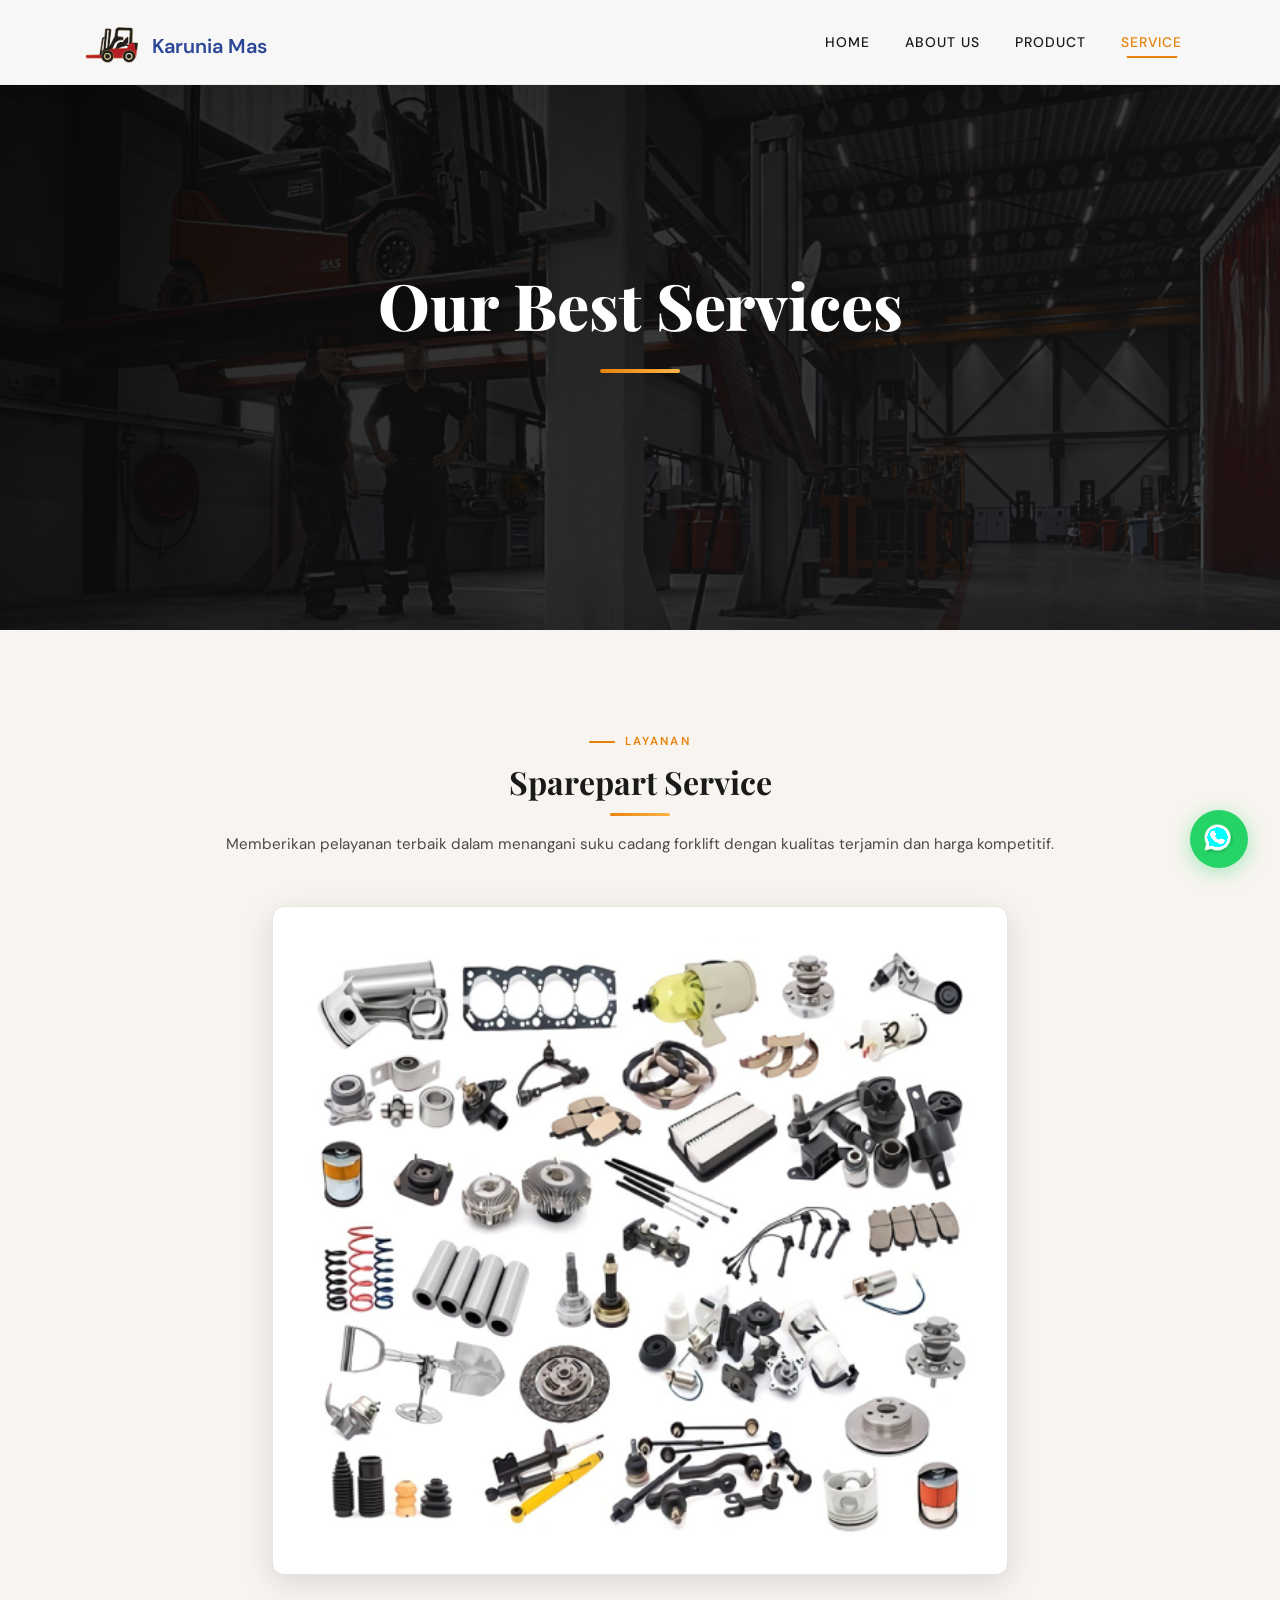
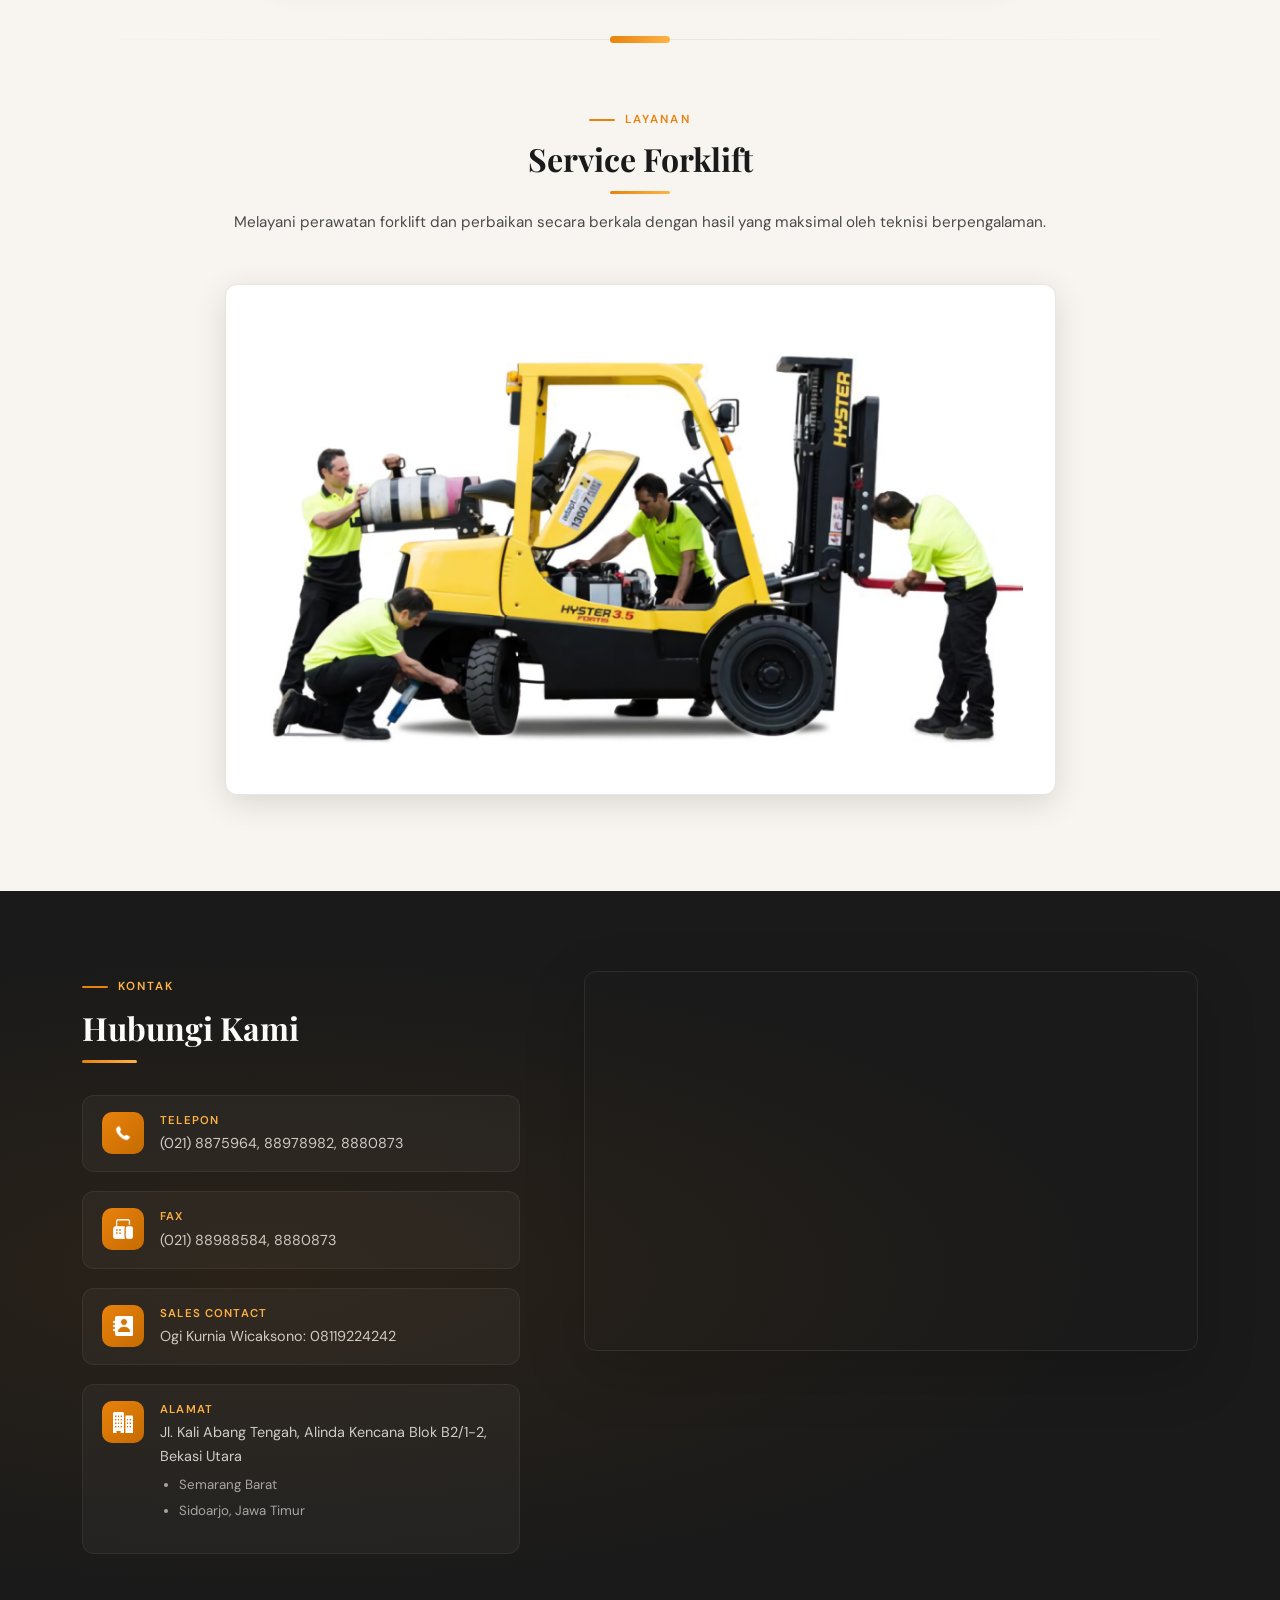
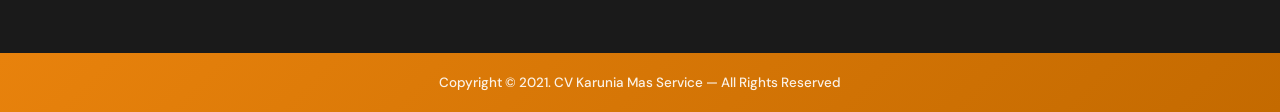
<file: service.html>
<!doctype html>
<html lang="id">
    <head>
        <meta charset="UTF-8" />
        <meta http-equiv="X-UA-Compatible" content="IE=edge" />
        <meta name="viewport" content="width=device-width, initial-scale=1.0" />
        <title>Service — CV. Karunia Mas Service</title>
        <link rel="icon" type="image/png" href="img/icon (2).png" />
        <link
            href="https://cdn.jsdelivr.net/npm/bootstrap@5.1.3/dist/css/bootstrap.min.css"
            rel="stylesheet"
        />
        <link rel="stylesheet" href="css/main.css" />
        <link rel="stylesheet" href="css/service.css" />
    </head>
    <body>
        <nav
            class="navbar navbar-expand-lg navbar-light fixed-top"
            id="mainNav"
        >
            <div class="container">
                <div class="navbar-brand">
                    <a
                        href="index.html"
                        style="
                            display: flex;
                            align-items: center;
                            text-decoration: none;
                        "
                    >
                        <img src="img/icon.png" alt="Karunia Mas Service" />
                        <span
                            style="
                                color: #2a4694;
                                text-decoration: none;
                                font-weight: 600;
                                padding-top: 0.5rem;
                            "
                            >Karunia Mas</span
                        >
                    </a>
                </div>
                <button
                    class="navbar-toggler"
                    type="button"
                    data-bs-toggle="collapse"
                    data-bs-target="#navbarSupportedContent"
                    aria-label="Toggle navigation"
                >
                    <span class="navbar-toggler-icon"></span>
                </button>
                <div
                    class="collapse navbar-collapse"
                    id="navbarSupportedContent"
                >
                    <ul class="navbar-nav ms-auto mb-2 mb-lg-0">
                        <li class="nav-item">
                            <a class="nav-link" href="index.html">Home</a>
                        </li>
                        <li class="nav-item">
                            <a class="nav-link" href="about.html">About Us</a>
                        </li>
                        <li class="nav-item">
                            <a class="nav-link" href="product.html">Product</a>
                        </li>
                        <li class="nav-item">
                            <a class="nav-link active" href="service.html"
                                >Service</a
                            >
                        </li>
                    </ul>
                </div>
            </div>
        </nav>

        <div class="whatsapp">
            <a
                target="_blank"
                href="https://api.whatsapp.com/send?phone=6285800669010"
            >
                <img src="img/logos_whatsapp.png" alt="WhatsApp" />
            </a>
        </div>

        <!-- HERO -->
        <section class="hero">
            <div>
                <div class="judul">Our Best Services</div>
                <div class="horizontal-line"></div>
            </div>
        </section>

        <!-- SERVICE BODY -->
        <section class="body">
            <div class="container">
                <!-- SPAREPART -->
                <div class="text-center">
                    <div
                        class="section-label mx-auto"
                        style="justify-content: center"
                    >
                        Layanan
                    </div>
                    <h2 class="judul">Sparepart Service</h2>
                    <div class="horizontal-line-judul"></div>
                    <p class="subjudul">
                        Memberikan pelayanan terbaik dalam menangani suku cadang
                        forklift dengan kualitas terjamin dan harga kompetitif.
                    </p>
                </div>
                <div class="row justify-content-center">
                    <div class="col-md-8">
                        <div class="service-image-wrap">
                            <img
                                src="img/sparepart-service.png"
                                alt="Sparepart Service"
                            />
                        </div>
                    </div>
                </div>

                <div class="service-divider"></div>

                <!-- SERVICE FORKLIFT -->
                <div class="text-center">
                    <div
                        class="section-label mx-auto"
                        style="justify-content: center"
                    >
                        Layanan
                    </div>
                    <h2 class="judul">Service Forklift</h2>
                    <div class="horizontal-line-judul"></div>
                    <p class="subjudul">
                        Melayani perawatan forklift dan perbaikan secara berkala
                        dengan hasil yang maksimal oleh teknisi berpengalaman.
                    </p>
                </div>
                <div class="row justify-content-center">
                    <div class="col-md-9">
                        <div class="service-image-wrap">
                            <img
                                src="img/service-forklift.png"
                                alt="Service Forklift"
                            />
                        </div>
                    </div>
                </div>
            </div>
        </section>

        <!-- CONTACT -->
        <section class="kontak">
            <div class="container">
                <div class="kontak-grid">
                    <div>
                        <div class="section-label">Kontak</div>
                        <h2 class="section-heading">Hubungi Kami</h2>
                        <div class="section-divider left"></div>
                        <div class="kontak-item">
                            <div class="icon-wrap">
                                <img src="img/icon-phone.png" alt="Phone" />
                            </div>
                            <div>
                                <div class="info-label">Telepon</div>
                                <div class="info-text">
                                    (021) 8875964, 88978982, 8880873
                                </div>
                            </div>
                        </div>
                        <div class="kontak-item">
                            <div class="icon-wrap">
                                <img src="img/icon-telp.png" alt="Fax" />
                            </div>
                            <div>
                                <div class="info-label">Fax</div>
                                <div class="info-text">
                                    (021) 88988584, 8880873
                                </div>
                            </div>
                        </div>
                        <div class="kontak-item">
                            <div class="icon-wrap">
                                <img src="img/icon-contact.png" alt="Contact" />
                            </div>
                            <div>
                                <div class="info-label">Sales Contact</div>
                                <div class="info-text">
                                    Ogi Kurnia Wicaksono: 08119224242
                                </div>
                            </div>
                        </div>
                        <div class="kontak-item">
                            <div class="icon-wrap">
                                <img src="img/icon-alamat.png" alt="Alamat" />
                            </div>
                            <div>
                                <div class="info-label">Alamat</div>
                                <div class="info-text">
                                    Jl. Kali Abang Tengah, Alinda Kencana Blok
                                    B2/1-2, Bekasi Utara
                                    <ul>
                                        <li>Semarang Barat</li>
                                        <li>Sidoarjo, Jawa Timur</li>
                                    </ul>
                                </div>
                            </div>
                        </div>
                    </div>
                    <div class="kontak-map">
                        <iframe
                            src="https://www.google.com/maps/embed?pb=!1m18!1m12!1m3!1d3966.503886692895!2d107.00438431435039!3d-6.197053062435049!2m3!1f0!2f0!3f0!3m2!1i1024!2i768!4f13.1!3m3!1m2!1s0x2e698be20af0ed15%3A0x82a31ee8c7559f03!2sPT%20Karunia%20Mas%20Sewatama!5e0!3m2!1sid!2sid!4v1636012615277!5m2!1sid!2sid"
                            width="100%"
                            height="380"
                            style="border: 0"
                            allowfullscreen=""
                            loading="lazy"
                        ></iframe>
                    </div>
                </div>
            </div>
        </section>

        <div class="copyright">
            <div class="container">
                <div class="text">
                    Copyright &copy; 2021. CV Karunia Mas Service — All Rights
                    Reserved
                </div>
            </div>
        </div>

        <script src="https://cdn.jsdelivr.net/npm/bootstrap@5.1.3/dist/js/bootstrap.bundle.min.js"></script>
        <script>
            window.addEventListener("scroll", () => {
                const nav = document.getElementById("mainNav");
                if (window.scrollY > 50) nav.classList.add("scrolled");
                else nav.classList.remove("scrolled");
            });
        </script>
    </body>
</html>
</file>
<file: css/main.css>
@import url('https://fonts.googleapis.com/css2?family=Playfair+Display:wght@400;500;600;700;800&family=DM+Sans:wght@300;400;500;600&display=swap');

:root {
    --primary: #E8820C;
    --primary-dark: #C46A00;
    --primary-light: #FFB347;
    --dark: #1A1A1A;
    --dark-2: #2D2D2D;
    --light: #F8F5F0;
    --white: #FFFFFF;
    --gray-light: #E8E4DF;
    --text-body: #4A4A4A;
    --shadow-sm: 0 2px 12px rgba(0,0,0,0.08);
    --shadow-md: 0 8px 32px rgba(0,0,0,0.12);
    --shadow-lg: 0 20px 60px rgba(0,0,0,0.18);
    --radius: 4px;
    --radius-lg: 12px;
    --transition: all 0.35s cubic-bezier(0.25, 0.46, 0.45, 0.94);
}

* { box-sizing: border-box; }
body { font-family: 'DM Sans', sans-serif; color: var(--text-body); background: var(--white); overflow-x: hidden; }

::-webkit-scrollbar { width: 6px; }
::-webkit-scrollbar-track { background: var(--light); }
::-webkit-scrollbar-thumb { background: var(--primary); border-radius: 3px; }

/* NAVBAR */
nav.navbar {
    background: rgba(255,255,255,0.97) !important;
    backdrop-filter: blur(20px);
    padding: 1rem 0;
    border-bottom: 1px solid rgba(232,130,12,0.1);
    box-shadow: 0 2px 20px rgba(0,0,0,0.05);
    transition: var(--transition);
}
nav .navbar-brand img { height: 42px; }
nav .nav-item { margin-left: 0.2rem; }
nav .nav-item .nav-link {
    font-weight: 500;
    font-size: 0.87rem;
    letter-spacing: 0.07em;
    text-transform: uppercase;
    color: var(--dark) !important;
    padding: 0.5rem 1rem !important;
    position: relative;
    transition: var(--transition);
}
nav .nav-item .nav-link::after {
    content: '';
    position: absolute;
    bottom: 2px;
    left: 50%;
    transform: translateX(-50%);
    width: 0;
    height: 2px;
    background: var(--primary);
    border-radius: 2px;
    transition: var(--transition);
}
nav .nav-item .nav-link:hover::after,
nav .nav-item .nav-link.active::after { width: 55%; }
nav .nav-item .nav-link:hover,
nav .nav-item .nav-link.active { color: var(--primary) !important; text-decoration: none !important; }

/* WHATSAPP FLOAT */
.whatsapp { position: fixed; bottom: 2rem; right: 2rem; z-index: 1000; top: auto !important; left: auto !important; }
.whatsapp a {
    display: flex; align-items: center; justify-content: center;
    width: 58px; height: 58px;
    background: #25D366;
    border-radius: 50%;
    box-shadow: 0 4px 20px rgba(37,211,102,0.4);
    transition: var(--transition);
}
.whatsapp a:hover { transform: scale(1.1) translateY(-3px); box-shadow: 0 8px 28px rgba(37,211,102,0.5); }
.whatsapp a img { width: 32px; filter: brightness(10) !important; }

/* SECTION HELPERS */
.section-label {
    display: inline-flex;
    align-items: center;
    gap: 0.6rem;
    font-size: 0.73rem;
    font-weight: 600;
    letter-spacing: 0.18em;
    text-transform: uppercase;
    color: var(--primary);
    margin-bottom: 0.75rem;
}
.section-label::before {
    content: '';
    display: block;
    width: 26px;
    height: 2px;
    background: var(--primary);
    border-radius: 2px;
}
.section-heading {
    font-family: 'Playfair Display', serif;
    font-size: clamp(1.7rem, 3vw, 2.6rem);
    font-weight: 700;
    color: var(--dark);
    line-height: 1.25;
    margin-bottom: 0.75rem;
}
.section-heading span { color: var(--primary); }
.section-divider {
    width: 55px; height: 3px;
    background: linear-gradient(90deg, var(--primary), var(--primary-light));
    border-radius: 2px;
    margin: 0 auto 2.5rem;
}
.section-divider.left { margin: 0 0 2rem; }

/* BUTTONS */
.btn-primary-custom {
    display: inline-flex; align-items: center; gap: 0.5rem;
    background: var(--primary);
    color: white;
    font-weight: 600;
    font-size: 0.84rem;
    letter-spacing: 0.06em;
    text-transform: uppercase;
    padding: 0.85rem 2rem;
    border: none; border-radius: var(--radius);
    cursor: pointer; text-decoration: none;
    transition: var(--transition);
}
.btn-primary-custom:hover { background: var(--primary-dark); transform: translateY(-2px); box-shadow: 0 8px 24px rgba(232,130,12,0.4); color: white; }

.btn-outline-custom {
    display: inline-flex; align-items: center; gap: 0.5rem;
    background: transparent;
    color: var(--primary);
    font-weight: 600; font-size: 0.84rem;
    letter-spacing: 0.06em; text-transform: uppercase;
    padding: 0.85rem 2rem;
    border: 2px solid var(--primary);
    border-radius: var(--radius);
    cursor: pointer; text-decoration: none;
    transition: var(--transition);
}
.btn-outline-custom:hover { background: var(--primary); color: white; transform: translateY(-2px); box-shadow: 0 8px 24px rgba(232,130,12,0.3); }

/* CONTACT SECTION */
.kontak {
    background: var(--dark);
    padding: 5rem 0;
    position: relative;
    overflow: hidden;
}
.kontak::before {
    content: '';
    position: absolute;
    top: 0; left: 0; width: 100%; height: 100%;
    background: radial-gradient(ellipse at 20% 50%, rgba(232,130,12,0.08) 0%, transparent 60%);
    pointer-events: none;
}
.kontak .kontak-grid {
    display: grid;
    grid-template-columns: 1fr 1.4fr;
    gap: 4rem;
    align-items: start;
}
.kontak .section-label { color: var(--primary-light); }
.kontak .section-heading { color: var(--white); font-size: 2rem; }

.kontak-item {
    display: flex; align-items: flex-start; gap: 1rem;
    margin-bottom: 1.2rem;
    padding: 1rem 1.2rem;
    background: rgba(255,255,255,0.04);
    border-radius: var(--radius-lg);
    border: 1px solid rgba(255,255,255,0.06);
    transition: var(--transition);
}
.kontak-item:hover { background: rgba(232,130,12,0.1); border-color: rgba(232,130,12,0.25); }
.kontak-item .icon-wrap {
    width: 42px; height: 42px;
    background: linear-gradient(135deg, var(--primary), var(--primary-dark));
    border-radius: 10px;
    display: flex; align-items: center; justify-content: center;
    flex-shrink: 0;
}
.kontak-item .icon-wrap img { width: 20px; filter: brightness(10); }
.kontak-item .info-label {
    font-size: 0.71rem; font-weight: 600;
    letter-spacing: 0.1em; text-transform: uppercase;
    color: var(--primary-light); margin-bottom: 0.2rem;
}
.kontak-item .info-text { color: rgba(255,255,255,0.78); font-size: 0.9rem; line-height: 1.6; }
.kontak-item .info-text ul { padding-left: 1.2rem; margin-top: 0.4rem; }
.kontak-item .info-text ul li { font-size: 0.83rem; color: rgba(255,255,255,0.6); margin-bottom: 0.3rem; }

.kontak-map {
    border-radius: var(--radius-lg);
    overflow: hidden;
    box-shadow: var(--shadow-lg);
    border: 1px solid rgba(255,255,255,0.08);
    height: 380px;
}
.kontak-map iframe { display: block; width: 100%; height: 100%; }

@media (max-width: 992px) {
    .kontak .kontak-grid { grid-template-columns: 1fr; gap: 2.5rem; }
}

/* FOOTER */
.copyright {
    background: linear-gradient(135deg, var(--primary) 0%, var(--primary-dark) 100%);
    padding: 1.2rem 0; text-align: center;
}
.copyright .text { color: rgba(255,255,255,0.9); font-size: 0.84rem; font-weight: 500; }

/* MODAL */
.modal-content { border: none; border-radius: var(--radius-lg) !important; overflow: hidden; box-shadow: var(--shadow-lg); }
.modal-header {
    background: linear-gradient(135deg, var(--dark) 0%, var(--dark-2) 100%);
    border-bottom: 2px solid var(--primary);
    padding: 1.2rem 1.5rem;
}
.modal-title { font-family: 'Playfair Display', serif; color: white; font-size: 1.15rem; }
.modal-footer { border-top: 1px solid var(--gray-light); padding: 1rem 1.5rem; }
.btn-close { filter: invert(1); }

.modal-product-img { width: 100%; border-radius: 8px; object-fit: contain; }
.modal-product-name { font-family: 'Playfair Display', serif; font-size: 1.2rem; font-weight: 700; color: var(--dark); margin-bottom: 0.75rem; }
.modal-product-desc { font-size: 0.92rem; line-height: 1.75; color: var(--text-body); }

/* ANIMATIONS */
@keyframes fadeInUp { from { opacity: 0; transform: translateY(30px); } to { opacity: 1; transform: translateY(0); } }
@keyframes fadeInLeft { from { opacity: 0; transform: translateX(-30px); } to { opacity: 1; transform: translateX(0); } }
.fade-in-up { animation: fadeInUp 0.7s ease both; }
</file>
<file: css/index.css>
/* ========== INDEX PAGE ========== */

/* HERO */
.hero {
    background-image: linear-gradient(135deg, rgba(0,0,0,0.65) 0%, rgba(0,0,0,0.25) 100%), url('../img/banner-home.png');
    height: 100vh;
    background-size: cover;
    background-position: center;
    display: flex;
    align-items: center;
    position: relative;
    overflow: hidden;
}

.hero::after {
    content: '';
    position: absolute;
    bottom: 0; left: 0; right: 0;
    height: 120px;
    background: linear-gradient(to top, var(--white), transparent);
}

.hero-content { position: relative; z-index: 2; max-width: 600px; }

.hero-badge {
    display: inline-flex;
    align-items: center;
    gap: 0.5rem;
    background: rgba(232,130,12,0.2);
    border: 1px solid rgba(232,130,12,0.5);
    color: var(--primary-light);
    font-size: 0.75rem;
    font-weight: 600;
    letter-spacing: 0.15em;
    text-transform: uppercase;
    padding: 0.4rem 1rem;
    border-radius: 30px;
    margin-bottom: 1.5rem;
    animation: fadeInUp 0.6s ease 0.2s both;
}

.hero-title {
    font-family: 'Playfair Display', serif;
    font-size: clamp(2.5rem, 6vw, 4.2rem);
    font-weight: 800;
    color: white;
    line-height: 1.1;
    margin-bottom: 1.25rem;
    animation: fadeInUp 0.7s ease 0.35s both;
}

.hero-title .highlight { color: var(--primary-light); }

.hero-subtitle {
    font-size: 1.05rem;
    color: rgba(255,255,255,0.78);
    line-height: 1.7;
    margin-bottom: 2rem;
    animation: fadeInUp 0.7s ease 0.5s both;
    max-width: 480px;
}

.hero-buttons {
    display: flex;
    gap: 1rem;
    flex-wrap: wrap;
    animation: fadeInUp 0.7s ease 0.65s both;
}

.btn-hero-outline {
    display: inline-flex; align-items: center; gap: 0.5rem;
    background: transparent;
    color: white;
    font-weight: 600; font-size: 0.84rem;
    letter-spacing: 0.06em; text-transform: uppercase;
    padding: 0.85rem 2rem;
    border: 2px solid rgba(255,255,255,0.5);
    border-radius: 4px;
    cursor: pointer; text-decoration: none;
    transition: all 0.35s ease;
}
.btn-hero-outline:hover { border-color: white; background: rgba(255,255,255,0.1); color: white; }

@media (max-width: 575px) {
    .hero-buttons { flex-direction: column; align-items: flex-start; }
    .hero-content { text-align: center; align-items: center; display: flex; flex-direction: column; }
    .hero-buttons { align-items: center; }
}

/* ABOUT SECTION */
.about {
    padding: 6rem 0;
    background: var(--white);
}

.about-card {
    text-align: center;
    padding: 2.5rem 2rem;
    border-radius: var(--radius-lg);
    border: 1px solid var(--gray-light);
    transition: var(--transition);
    position: relative;
    overflow: hidden;
}

.about-card::before {
    content: '';
    position: absolute;
    bottom: 0; left: 0; right: 0;
    height: 3px;
    background: linear-gradient(90deg, var(--primary), var(--primary-light));
    transform: scaleX(0);
    transform-origin: left;
    transition: var(--transition);
}

.about-card:hover { transform: translateY(-6px); box-shadow: var(--shadow-md); border-color: transparent; }
.about-card:hover::before { transform: scaleX(1); }

.about-card .icon-circle {
    width: 80px; height: 80px;
    background: linear-gradient(135deg, rgba(232,130,12,0.12), rgba(232,130,12,0.05));
    border-radius: 50%;
    display: flex; align-items: center; justify-content: center;
    margin: 0 auto 1.5rem;
    border: 2px solid rgba(232,130,12,0.15);
}

.about-card .icon-circle img { width: 38px; }

.about-card .card-title {
    font-family: 'Playfair Display', serif;
    font-size: 1.3rem;
    font-weight: 700;
    color: var(--dark);
    margin-bottom: 0.75rem;
}

.about-card .card-text {
    font-size: 0.9rem;
    line-height: 1.75;
    color: var(--text-body);
    text-align: justify;
}

.about-card .card-btn {
    display: inline-block;
    margin-top: 1.5rem;
    color: var(--primary);
    font-weight: 600;
    font-size: 0.82rem;
    letter-spacing: 0.07em;
    text-transform: uppercase;
    text-decoration: none;
    border: 2px solid var(--primary);
    padding: 0.55rem 1.4rem;
    border-radius: 4px;
    transition: var(--transition);
}
.about-card .card-btn:hover { background: var(--primary); color: white; }

/* SERVICES SPLIT */
.service-split {
    padding: 0;
    overflow: hidden;
}

.split-block {
    display: grid;
    grid-template-columns: 1fr 1fr;
    min-height: 480px;
}

.split-block.reverse { direction: rtl; }
.split-block.reverse > * { direction: ltr; }

.split-img {
    overflow: hidden;
    position: relative;
}

.split-img img {
    width: 100%;
    height: 100%;
    object-fit: cover;
    transition: transform 0.6s ease;
}

.split-block:hover .split-img img { transform: scale(1.04); }

.split-text {
    background: var(--dark-2);
    display: flex;
    align-items: center;
    padding: 4rem 5rem;
    position: relative;
}

.split-text::before {
    content: '';
    position: absolute;
    top: 0; left: 0;
    width: 4px; height: 100%;
    background: linear-gradient(to bottom, var(--primary), transparent);
}

.split-block.reverse .split-text::before { left: auto; right: 0; }

.split-text .section-label { color: var(--primary-light); }
.split-text .section-heading { color: var(--white); font-size: 2.2rem; margin-bottom: 1rem; }
.split-text .desc { color: rgba(255,255,255,0.7); font-size: 0.95rem; line-height: 1.8; margin-bottom: 2rem; }

@media (max-width: 992px) {
    .split-block { grid-template-columns: 1fr; direction: ltr !important; }
    .split-img { height: 280px; }
    .split-text { padding: 3rem 2rem; }
    .split-text::before { display: none; }
}

/* CLIENT SECTION */
.klien {
    padding: 5rem 0;
    background: var(--light);
}

.client-grid {
    display: flex;
    justify-content: center;
    align-items: center;
    flex-wrap: wrap;
    gap: 1.5rem;
    margin-top: 3rem;
}

.client-logo {
    width: 160px;
    height: 100px;
    background: white;
    border-radius: var(--radius-lg);
    display: flex; align-items: center; justify-content: center;
    border: 1px solid var(--gray-light);
    transition: var(--transition);
    overflow: hidden;
}

.client-logo img { width: 90px; object-fit: contain; filter: grayscale(1); transition: var(--transition); }
.client-logo:hover { box-shadow: var(--shadow-md); transform: translateY(-4px); border-color: rgba(232,130,12,0.3); }
.client-logo:hover img { filter: grayscale(0); }
</file>
<file: css/about.css>
/* ========== ABOUT PAGE ========== */

.hero {
    height: 100vh;
    background-image: linear-gradient(135deg, rgba(0,0,0,0.7) 0%, rgba(0,0,0,0.3) 100%), url('../img/banner-about-us.png');
    background-position: center;
    background-size: cover;
    background-attachment: fixed;
    display: flex;
    align-items: center;
    justify-content: center;
    text-align: center;
}

.hero-inner { position: relative; z-index: 2; }

.hero .judul {
    font-family: 'Playfair Display', serif;
    font-size: clamp(2.5rem, 6vw, 4.5rem);
    font-weight: 800;
    color: white;
    animation: fadeInUp 0.7s ease 0.2s both;
}

.hero .horizontal-line {
    width: 80px; height: 4px;
    background: linear-gradient(90deg, var(--primary), var(--primary-light));
    border-radius: 2px;
    margin: 1rem auto 0;
    animation: fadeInUp 0.7s ease 0.4s both;
}

/* ABOUT SECTION */
.about {
    padding: 6rem 0;
    background: var(--white);
}

.about .judul {
    font-family: 'Playfair Display', serif;
    font-size: 2rem;
    font-weight: 700;
    color: var(--dark);
}

.about .horizontal-line-judul {
    width: 60px; height: 3px;
    background: linear-gradient(90deg, var(--primary), var(--primary-light));
    margin: 0.75rem auto 2rem;
    border-radius: 2px;
}

.about-logo-wrap {
    text-align: center;
    padding: 3rem 2rem;
    background: var(--light);
    border-radius: var(--radius-lg);
    border: 1px solid var(--gray-light);
    margin-bottom: 2rem;
}

.about-logo-wrap img { max-width: 260px; }

.about .box {
    background: var(--light);
    border-radius: var(--radius-lg);
    padding: 2.5rem 3rem;
    border: 1px solid var(--gray-light);
    border-left: 4px solid var(--primary);
    max-width: 760px;
    margin: 0 auto;
}

.about .box .text {
    font-size: 1rem;
    line-height: 1.85;
    color: var(--text-body);
    text-align: center;
}

/* VISI MISI */
.visi-misi {
    background: var(--dark);
    padding: 6rem 0;
    position: relative;
    overflow: hidden;
}

.visi-misi::before {
    content: '';
    position: absolute;
    top: 0; right: 0;
    width: 50%;
    height: 100%;
    background: radial-gradient(ellipse at right, rgba(232,130,12,0.07) 0%, transparent 60%);
}

.visi-misi-grid {
    display: grid;
    grid-template-columns: 1fr 1fr;
    gap: 6rem;
    align-items: center;
}

.visi-misi-text { color: white; }

.visi-card {
    padding: 2rem;
    border-radius: var(--radius-lg);
    border: 1px solid rgba(255,255,255,0.08);
    background: rgba(255,255,255,0.04);
    margin-bottom: 1.5rem;
    transition: var(--transition);
    border-left: 3px solid var(--primary);
}

.visi-card:hover { background: rgba(232,130,12,0.08); transform: translateX(5px); }

.visi-card-title {
    font-family: 'Playfair Display', serif;
    font-size: 1.5rem;
    font-weight: 700;
    color: var(--primary-light);
    margin-bottom: 0.75rem;
    display: flex; align-items: center; gap: 0.75rem;
}

.visi-card-title::before {
    content: '';
    width: 10px; height: 10px;
    background: var(--primary);
    border-radius: 50%;
    flex-shrink: 0;
}

.visi-card-body {
    font-size: 0.95rem;
    line-height: 1.8;
    color: rgba(255,255,255,0.72);
}

.visi-misi-image {
    border-radius: var(--radius-lg);
    overflow: hidden;
    box-shadow: var(--shadow-lg);
    position: relative;
}

.visi-misi-image img { width: 100%; display: block; }

.visi-misi-image::after {
    content: '';
    position: absolute;
    inset: 0;
    border-radius: var(--radius-lg);
    border: 1px solid rgba(232,130,12,0.3);
}

@media (max-width: 992px) {
    .visi-misi-grid { grid-template-columns: 1fr; gap: 3rem; }
    .visi-misi-image { display: none; }
}

/* COUNT SECTION */
.count {
    padding: 5rem 0;
    background: white;
}

.count-grid {
    display: grid;
    grid-template-columns: repeat(3, 1fr);
    gap: 2rem;
    text-align: center;
}

.count-item {
    padding: 3rem 2rem;
    border-radius: var(--radius-lg);
    border: 1px solid var(--gray-light);
    position: relative;
    overflow: hidden;
    transition: var(--transition);
}

.count-item::before {
    content: '';
    position: absolute;
    bottom: 0; left: 0; right: 0;
    height: 4px;
    background: linear-gradient(90deg, var(--primary), var(--primary-light));
    transform: scaleX(0);
    transition: var(--transition);
}

.count-item:hover { box-shadow: var(--shadow-md); transform: translateY(-5px); }
.count-item:hover::before { transform: scaleX(1); }

.count-number {
    font-family: 'Playfair Display', serif;
    font-size: 3.5rem;
    font-weight: 800;
    background: linear-gradient(135deg, var(--primary), var(--primary-dark));
    -webkit-background-clip: text;
    -webkit-text-fill-color: transparent;
    background-clip: text;
    line-height: 1;
    margin-bottom: 0.5rem;
}

.count-label { font-size: 1rem; font-weight: 500; color: var(--text-body); }

@media (max-width: 768px) {
    .count-grid { grid-template-columns: 1fr; gap: 1.5rem; }
}
</file>
<file: css/product.css>
/* ========== PRODUCT PAGE ========== */

.hero {
    height: 70vh;
    background-image: linear-gradient(135deg, rgba(0,0,0,0.72) 0%, rgba(0,0,0,0.35) 100%), url('../img/banner-product.png');
    background-position: center;
    background-size: cover;
    display: flex;
    align-items: center;
    justify-content: center;
    text-align: center;
}

.hero .judul {
    font-family: 'Playfair Display', serif;
    font-size: clamp(2.2rem, 5vw, 4rem);
    font-weight: 800;
    color: white;
    animation: fadeInUp 0.7s ease 0.2s both;
}

.hero .horizontal-line {
    width: 80px; height: 4px;
    background: linear-gradient(90deg, var(--primary), var(--primary-light));
    border-radius: 2px;
    margin: 1rem auto 0;
    animation: fadeInUp 0.7s ease 0.4s both;
}

/* PRODUCT SECTION */
.about {
    padding: 6rem 0;
    background: var(--light);
}

.about .judul {
    font-family: 'Playfair Display', serif;
    font-size: 2rem;
    font-weight: 700;
    color: var(--dark);
}

.about .horizontal-line-judul {
    width: 60px; height: 3px;
    background: linear-gradient(90deg, var(--primary), var(--primary-light));
    margin: 0.75rem auto 1rem;
    border-radius: 2px;
}

.about .subjudul {
    color: var(--text-body);
    font-size: 0.95rem;
    line-height: 1.7;
    text-align: center;
    margin-bottom: 3rem;
}

.product-grid {
    display: grid;
    grid-template-columns: repeat(2, 1fr);
    gap: 2rem;
    margin-top: 3rem;
}

.product-card {
    background: white;
    border-radius: var(--radius-lg);
    overflow: hidden;
    border: 1px solid var(--gray-light);
    transition: var(--transition);
    display: flex;
    flex-direction: column;
}

.product-card:hover { transform: translateY(-8px); box-shadow: var(--shadow-md); border-color: rgba(232,130,12,0.25); }

.product-card-img {
    height: 260px;
    display: flex; align-items: center; justify-content: center;
    background: var(--light);
    overflow: hidden;
    padding: 1.5rem;
    border-bottom: 1px solid var(--gray-light);
}

.product-card-img img {
    max-height: 200px;
    object-fit: contain;
    transition: transform 0.5s ease;
}

.product-card:hover .product-card-img img { transform: scale(1.06); }

.product-card-body {
    padding: 1.75rem;
    flex: 1;
    display: flex;
    flex-direction: column;
}

.product-card-title {
    font-family: 'Playfair Display', serif;
    font-size: 1.2rem;
    font-weight: 700;
    color: var(--dark);
    margin-bottom: 0.5rem;
}

.product-card-tag {
    display: inline-block;
    background: rgba(232,130,12,0.1);
    color: var(--primary);
    font-size: 0.72rem;
    font-weight: 600;
    letter-spacing: 0.08em;
    text-transform: uppercase;
    padding: 0.25rem 0.75rem;
    border-radius: 20px;
    margin-bottom: 0.75rem;
}

.product-card-desc {
    font-size: 0.88rem;
    line-height: 1.7;
    color: var(--text-body);
    flex: 1;
    display: -webkit-box;
    -webkit-line-clamp: 3;
    -webkit-box-orient: vertical;
    overflow: hidden;
}

.product-card-footer {
    margin-top: 1.5rem;
    padding-top: 1.25rem;
    border-top: 1px solid var(--gray-light);
}

.product-section-divider {
    height: 1px;
    background: linear-gradient(90deg, transparent, var(--gray-light), transparent);
    margin: 4rem 0;
    position: relative;
}

.product-section-divider::after {
    content: '';
    position: absolute;
    top: -3px; left: 50%;
    transform: translateX(-50%);
    width: 60px; height: 7px;
    background: linear-gradient(90deg, var(--primary), var(--primary-light));
    border-radius: 4px;
}

@media (max-width: 768px) {
    .product-grid { grid-template-columns: 1fr; }
}
</file>
<file: css/service.css>
/* ========== SERVICE PAGE ========== */

.hero {
    height: 70vh;
    background-image: linear-gradient(135deg, rgba(0,0,0,0.72) 0%, rgba(0,0,0,0.35) 100%), url('../img/Banner-service.png');
    background-position: center;
    background-size: cover;
    display: flex;
    align-items: center;
    justify-content: center;
    text-align: center;
}

.hero .judul {
    font-family: 'Playfair Display', serif;
    font-size: clamp(2.2rem, 5vw, 4rem);
    font-weight: 800;
    color: white;
    animation: fadeInUp 0.7s ease 0.2s both;
}

.hero .horizontal-line {
    width: 80px; height: 4px;
    background: linear-gradient(90deg, var(--primary), var(--primary-light));
    border-radius: 2px;
    margin: 1rem auto 0;
    animation: fadeInUp 0.7s ease 0.4s both;
}

/* SERVICE BODY */
.body {
    padding: 6rem 0;
    background: var(--light);
}

.body .judul {
    font-family: 'Playfair Display', serif;
    font-size: 2rem;
    font-weight: 700;
    color: var(--dark);
}

.body .horizontal-line-judul {
    width: 60px; height: 3px;
    background: linear-gradient(90deg, var(--primary), var(--primary-light));
    margin: 0.75rem auto 1rem;
    border-radius: 2px;
}

.body .subjudul {
    color: var(--text-body);
    font-size: 0.95rem;
    line-height: 1.7;
    text-align: center;
    margin-bottom: 3rem;
}

.service-image-wrap {
    background: white;
    border-radius: var(--radius-lg);
    overflow: hidden;
    box-shadow: var(--shadow-md);
    border: 1px solid var(--gray-light);
    padding: 2rem;
    text-align: center;
    transition: var(--transition);
}

.service-image-wrap:hover { transform: translateY(-6px); box-shadow: var(--shadow-lg); }
.service-image-wrap img { width: 100%; border-radius: 8px; }

.service-divider {
    height: 1px;
    background: linear-gradient(90deg, transparent, var(--gray-light), transparent);
    margin: 4rem 0;
    position: relative;
}

.service-divider::after {
    content: '';
    position: absolute;
    top: -3px; left: 50%;
    transform: translateX(-50%);
    width: 60px; height: 7px;
    background: linear-gradient(90deg, var(--primary), var(--primary-light));
    border-radius: 4px;
}
</file>
